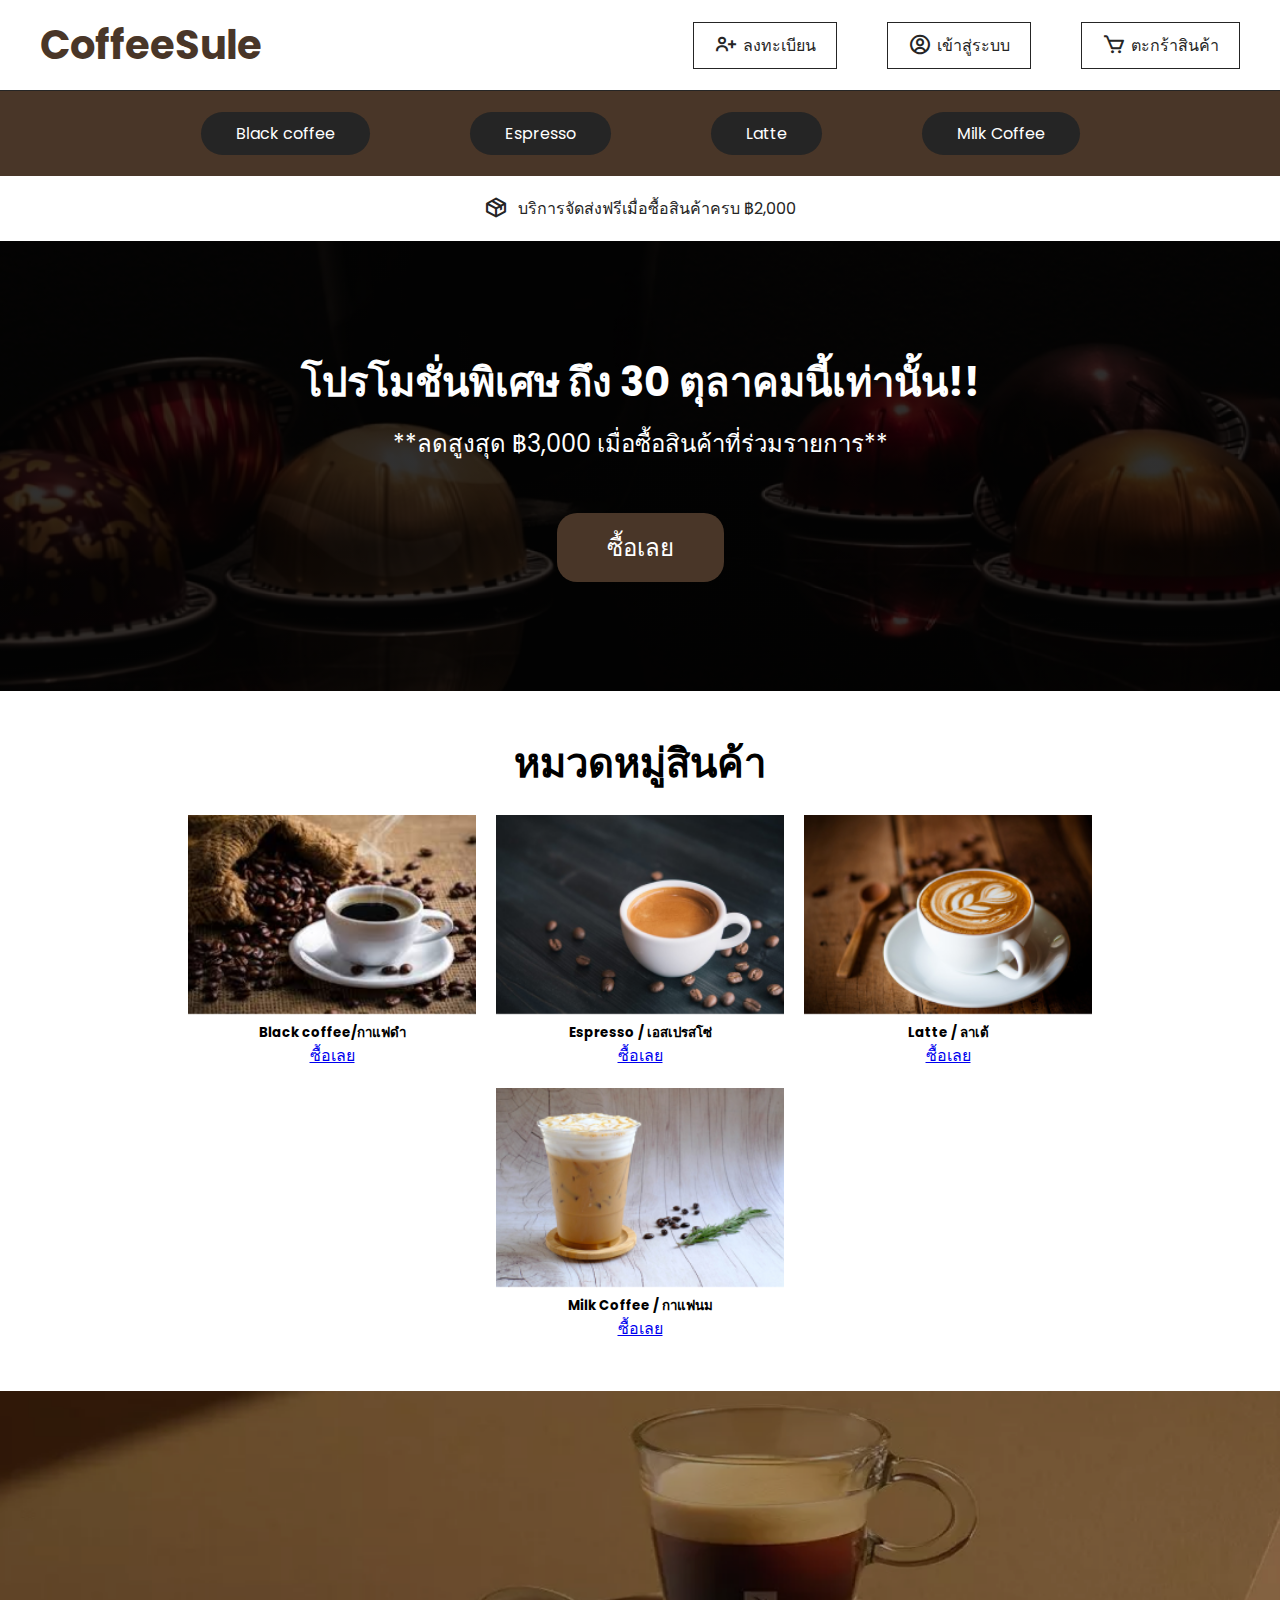
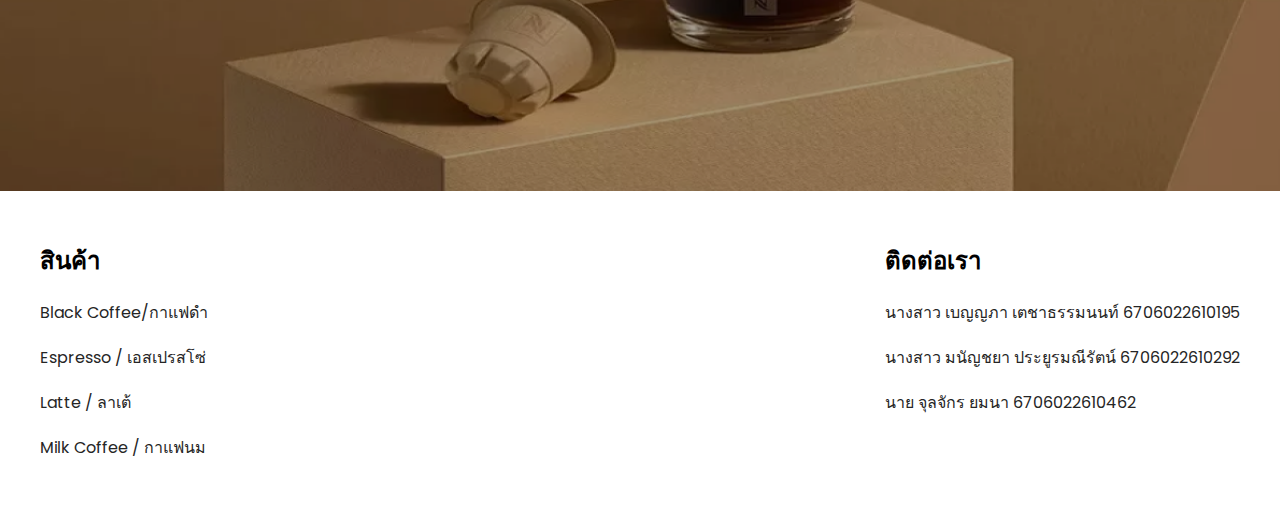
<file: index.html>
<!DOCTYPE html>
<html lang="en">
  <head>
    <meta charset="UTF-8" />
    <meta name="viewport" content="width=device-width, initial-scale=1.0" />
    <title>CoffeeSule</title>
    <!-- global style -->
    <link rel="stylesheet" href="global.css" />
    <!-- boxicon -->
    <link
      href="https://unpkg.com/boxicons@2.1.4/css/boxicons.min.css"
      rel="stylesheet"
    />
    <!-- Bootstrap 5 -->
    <link
      href="https://cdn.jsdelivr.net/npm/bootstrap@5.2.3/dist/css/bootstrap.min.css"
      rel="stylesheet"
      integrity="sha384-rbsA2VBKQhggwzxH7pPCaAqO46MgnOM80zW1RWuH61DGLwZJEdK2Kadq2F9CUG65"
      crossorigin="anonymous"
    />
    <!-- internal css -->
    <style>
      /* Deal Section */
      .deal {
        padding: 20px 0;
        background-color: var(--gray);
        color: var(--black);
      }
      .deal-container {
        display: flex;
        justify-content: center;
        gap: 10px;
      }
      /* Deal Section */
      /* Header Section */
      header {
        padding: 50px 0;
        background: linear-gradient(rgba(0, 0, 0, 0.8), rgba(0, 0, 0, 0.8)),
          url(/assets/hero/nespresso.png);
        background-size: cover;
        background-position: center;
        color: #ffffff;
      }
      .header-container {
        height: 350px;
        display: flex;
        flex-direction: column;
        justify-content: center;
        align-items: center;
      }
      .header-container p {
        font-size: 1.5rem;
        margin: 10px 0 50px 0;
      }
      .header-container a {
        text-decoration: none;
        font-size: 24px;
        color: #ffffff;
        background-color: var(--primary);
        padding: 15px 50px;
        border-radius: 20px;
        transition: all 0.3s ease;
      }
      .header-container a:hover {
        background-color: var(--black);
      }
      /* Header Section */
    </style>
  </head>
  <body>
    <!-- Navbar Section -->
    <nav>
      <div class="container">
        <div class="nav-container">
          <a class="nav-logo" href="/index.html">CoffeeSule</a>
          <div class="nav-menu-toggle" id="nav-menu-toggle">
            <i class="bx bx-menu icon"></i>
          </div>
          <ul class="nav-menu" id="nav-menu">
            <li>
              <a href="register.html"
                ><i class="bx bx-user-plus icon"></i> ลงทะเบียน</a
              >
            </li>
            <li>
              <a href="login.html"
                ><i class="bx bx-user-circle icon"></i> เข้าสู่ระบบ</a
              >
            </li>
            <li>
              <a href="cart.html"
                ><i class="bx bx-cart icon"></i> ตะกร้าสินค้า</a
              >
            </li>
          </ul>
        </div>
      </div>
    </nav>
    <style>
      .nav-menu-toggle {
        display: none;
        cursor: pointer;
      }
      @media (max-width: 768px) {
        .nav-menu {
          display: none;
          flex-direction: column;
          padding: 20px 0;
          width: 100%;
          position: absolute;
          top: 90px; /* Adjust based on your navbar height */
          left: 0;
          background-color: white; /* Adjust based on your design */
          box-shadow: 0 8px 16px rgba(0, 0, 0, 0.2);
        }
        .nav-menu-toggle {
          display: block;
        }
        .nav-menu.active {
          display: flex;
        }
      }
    </style>
    <script>
      document
        .getElementById("nav-menu-toggle")
        .addEventListener("click", function () {
          document.getElementById("nav-menu").classList.toggle("active");
        });
    </script>
    <!-- Navbar Section -->
    <!-- Category Section -->
    <section class="category">
      <div class="container">
        <div class="category-container">
          <ul class="category-menu">
            <li><a href="black_coffee.html">Black coffee</a></li>
            <li><a href="expresso.html">Espresso</a></li>
            <li><a href="latte.html">Latte</a></li>
            <li><a href="milk_coffee.html">Milk Coffee</a></li>
          </ul>
        </div>
      </div>
    </section>
    <!-- Category Section -->
    <!-- Deal Section -->
    <section class="deal">
      <div class="container">
        <div class="deal-container">
          <i class="bx bx-package icon"></i>
          <p>บริการจัดส่งฟรีเมื่อซื้อสินค้าครบ ฿2,000</p>
        </div>
      </div>
    </section>
    <!-- Deal Section -->
    <!-- Header Section -->
    <header>
      <div class="container">
        <div class="header-container">
          <h1>โปรโมชั่นพิเศษ ถึง 30 ตุลาคมนี้เท่านั้น!!</h1>
          <p>**ลดสูงสุด ฿3,000 เมื่อซื้อสินค้าที่ร่วมรายการ**</p>
          <a href="#">ซื้อเลย</a>
        </div>
      </div>
    </header>
    <!-- Header Section -->
    <!-- Coffees Section -->
    <section class="coffees">
      <div class="container">
        <div class="coffees-container">
          <h1>หมวดหมู่สินค้า</h1>
          <div class="coffees-cards">
            <div class="card" style="width: 18rem">
              <img
                src="../assets/category/images 1.png"
                class="card-img-top"
                alt="dark_coffee"
              />
              <div class="card-body">
                <h5 class="card-title">Black coffee/กาแฟดำ</h5>
                <a href="black_coffee.html" class="btn btn-primary">ซื้อเลย</a>
              </div>
            </div>
            <div class="card" style="width: 18rem">
              <img
                src="assets/category/Cover-Espresso-1080x675 1.png"
                class="card-img-top"
                alt="dark_coffee"
              />
              <div class="card-body">
                <h5 class="card-title">Espresso / เอสเปรสโซ่</h5>
                <a href="expresso.html" class="btn btn-primary">ซื้อเลย</a>
              </div>
            </div>
            <div class="card" style="width: 18rem">
              <img
                src="assets/category/937cadcd-2fed-4cca-a111-8bad7fbd54f8 1.png"
                class="card-img-top"
                alt="dark_coffee"
              />
              <div class="card-body">
                <h5 class="card-title">Latte / ลาเต้</h5>
                <a href="latte.html" class="btn btn-primary">ซื้อเลย</a>
              </div>
            </div>
            <div class="card" style="width: 18rem">
              <img
                src="assets/category/95bcea87-d77c-4236-9cb2-39229c61b15c 1.png"
                class="card-img-top"
                alt="dark_coffee"
              />
              <div class="card-body">
                <h5 class="card-title">Milk Coffee / กาแฟนม</h5>
                <a href="milk_coffee.html" class="btn btn-primary">ซื้อเลย</a>
              </div>
            </div>
          </div>
        </div>
      </div>
      <div class="coffees-image"></div>
    </section>
    <!-- Coffees Section -->
    <!-- Footer Section -->
    <footer>
      <div class="container">
        <div class="footer-container">
          <div class="footer-products">
            <h1>สินค้า</h1>
            <ul class="footer-products-list">
              <li><a href="black_coffee.html">Black Coffee/กาแฟดำ</a></li>
              <li><a href="expresso.html">Espresso / เอสเปรสโซ่</a></li>
              <li><a href="latte.html">Latte / ลาเต้</a></li>
              <li><a href="milk_coffee.html">Milk Coffee / กาแฟนม</a></li>
            </ul>
          </div>
          <div class="footer-services">
            
          </div>
          <div class="footer-contact">
            <h1>ติดต่อเรา</h1>
            <ul class="footer-contact-list">
              <li><a href="#">นางสาว เบญญภา เตชาธรรมนนท์ 6706022610195</a></li>
              <li><a href="#">นางสาว มนัญชยา ประยูรมณีรัตน์ 6706022610292</a></li>
              <li><a href="#">นาย จุลจักร ยมนา 6706022610462</a></li>
            </ul>
          </div>
        </div>
      </div>
    </footer>
    <!-- Footer Section -->
    <script
      src="https://cdn.jsdelivr.net/npm/bootstrap@5.2.3/dist/js/bootstrap.bundle.min.js"
      integrity="sha384-kenU1KFdBIe4zVF0s0G1M5b4hcpxyD9F7jL+jjXkk+Q2h455rYXK/7HAuoJl+0I4"
      crossorigin="anonymous"
    ></script>
  </body>
</html>
</file>
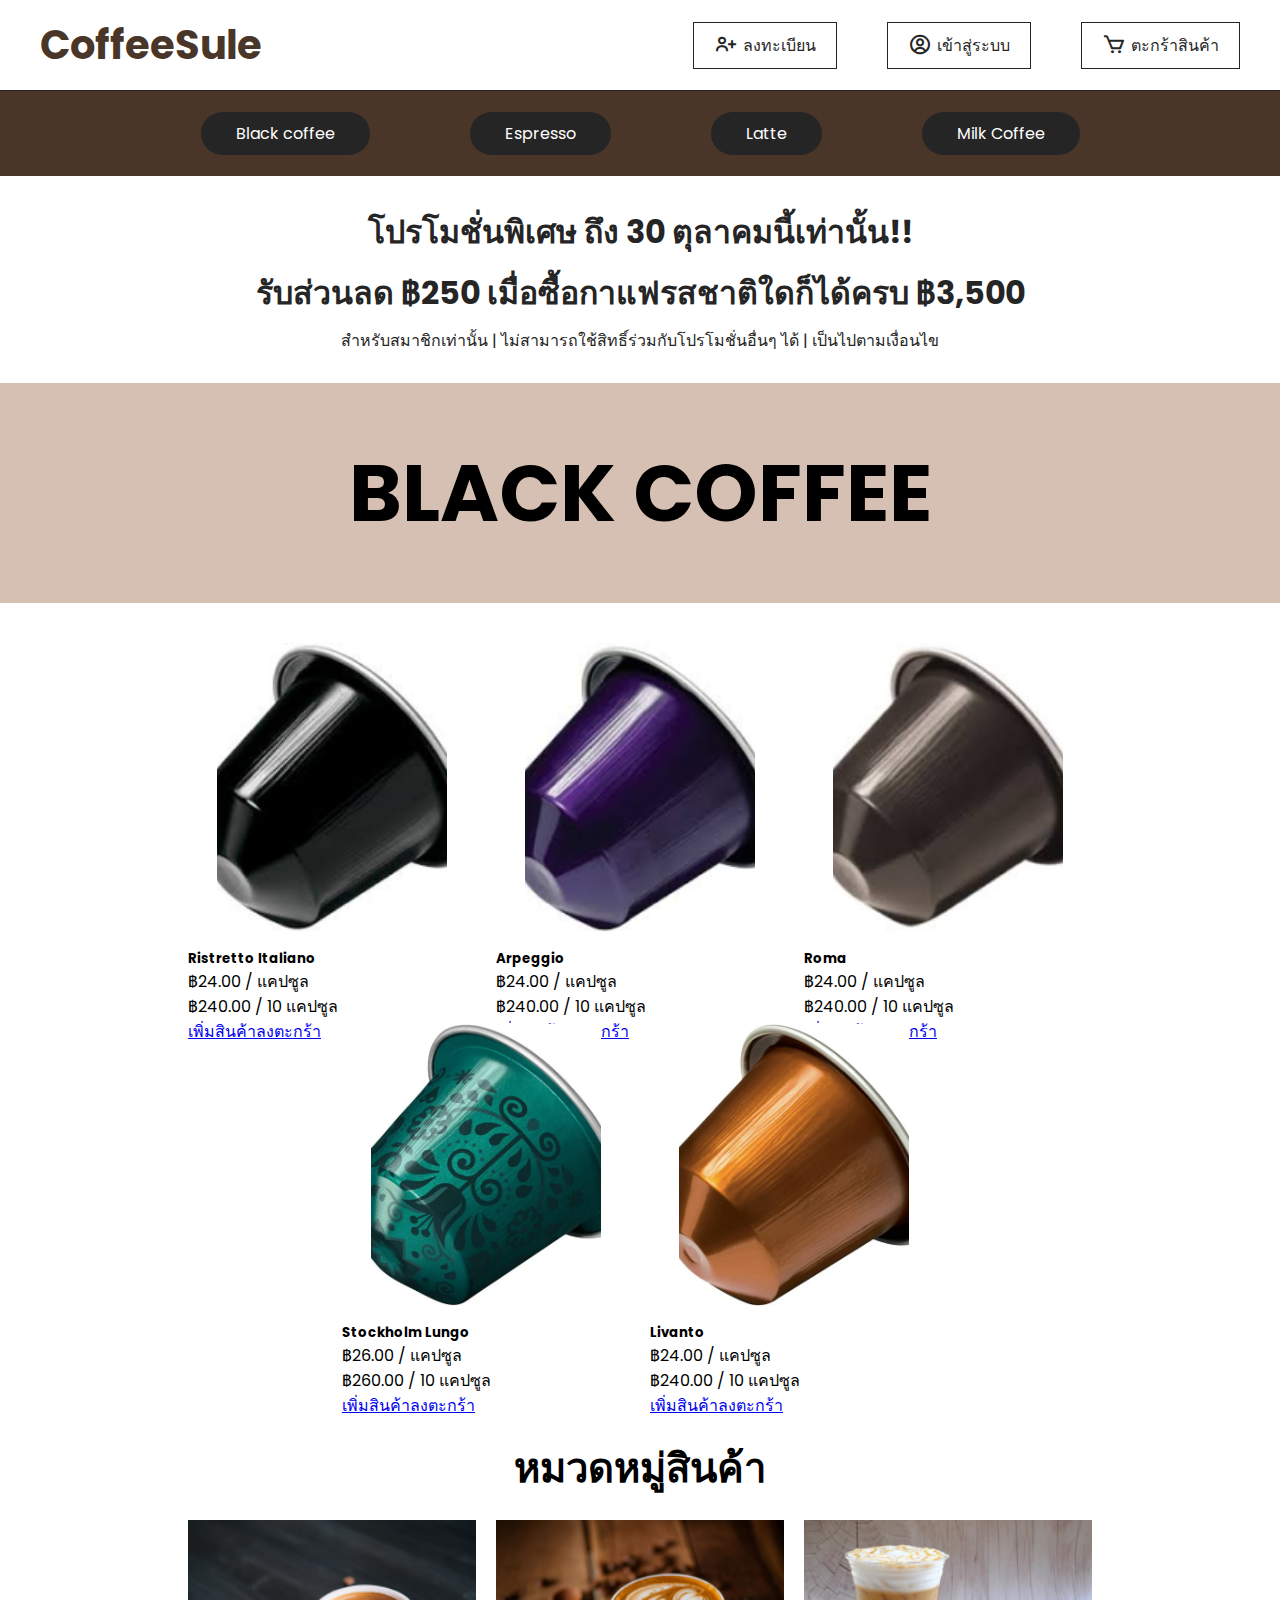
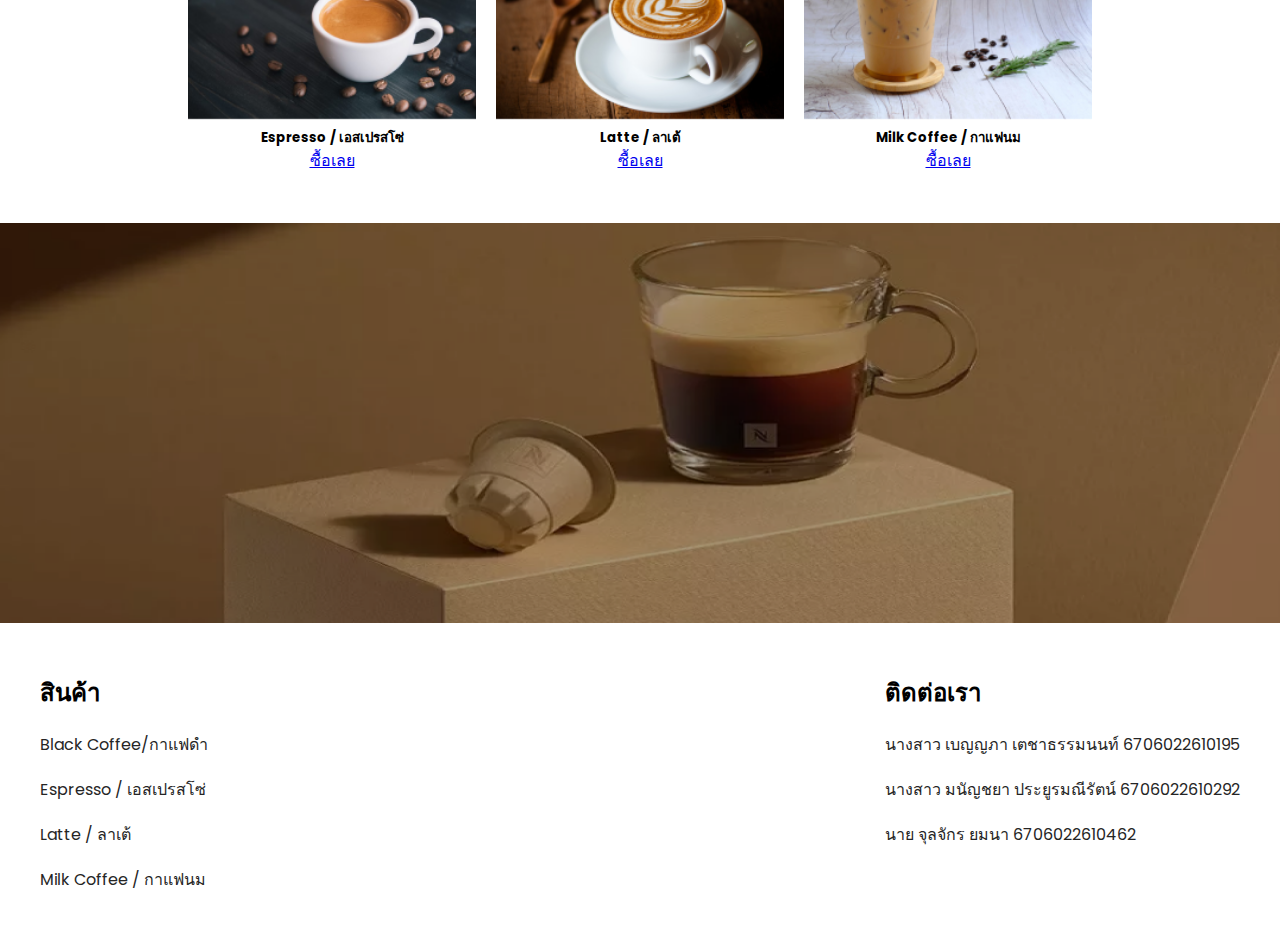
<file: black_coffee.html>
<!DOCTYPE html>
<html lang="en">
  <head>
    <meta charset="UTF-8" />
    <meta name="viewport" content="width=device-width, initial-scale=1.0" />
    <title>BLACK COFFEE</title>
    <!-- boxicon -->
    <link
      href="https://unpkg.com/boxicons@2.1.4/css/boxicons.min.css"
      rel="stylesheet"
    />
    <!-- global style -->
    <link rel="stylesheet" href="global.css" />
    <!-- Bootstrap 5 -->
    <link
      href="https://cdn.jsdelivr.net/npm/bootstrap@5.2.3/dist/css/bootstrap.min.css"
      rel="stylesheet"
      integrity="sha384-rbsA2VBKQhggwzxH7pPCaAqO46MgnOM80zW1RWuH61DGLwZJEdK2Kadq2F9CUG65"
      crossorigin="anonymous"
    />
    <!-- internal style -->
    <style>
      /* Products Section */
      .products {
        padding: 30px 0;
        background-color: var(--gray);
      }
      .products-container {
        display: flex;
        flex-wrap: wrap;
        gap: 20px;
        justify-content: center;
      }
      .card {
        width: 18rem;
      }
      /* Products Section */
    </style>
  </head>
  <body>
    <!-- Navbar Section -->
    <nav>
      <div class="container">
        <div class="nav-container">
          <a class="nav-logo" href="/">CoffeeSule</a>
          <div class="nav-menu-toggle" id="nav-menu-toggle">
            <i class="bx bx-menu icon"></i>
          </div>
          <ul class="nav-menu" id="nav-menu">
            <li>
              <a href="register.html"
                ><i class="bx bx-user-plus icon"></i> ลงทะเบียน</a
              >
            </li>
            <li>
              <a href="login.html"
                ><i class="bx bx-user-circle icon"></i> เข้าสู่ระบบ</a
              >
            </li>
            <li>
              <a href="cart.html"
                ><i class="bx bx-cart icon"></i> ตะกร้าสินค้า</a
              >
            </li>
          </ul>
        </div>
      </div>
    </nav>
    <style>
      .nav-menu-toggle {
        display: none;
        cursor: pointer;
      }
      @media (max-width: 768px) {
        .nav-menu {
          display: none;
          flex-direction: column;
          padding: 20px 0;
          width: 100%;
          position: absolute;
          top: 90px; /* Adjust based on your navbar height */
          left: 0;
          background-color: white; /* Adjust based on your design */
          box-shadow: 0 8px 16px rgba(0, 0, 0, 0.2);
        }
        .nav-menu-toggle {
          display: block;
        }
        .nav-menu.active {
          display: flex;
        }
      }
    </style>
    <script>
      document
        .getElementById("nav-menu-toggle")
        .addEventListener("click", function () {
          document.getElementById("nav-menu").classList.toggle("active");
        });
    </script>
    <!-- Navbar Section -->
    <!-- Category Section -->
    <section class="category">
      <div class="container">
        <div class="category-container">
          <ul class="category-menu">
            <li><a href="black_coffee.html">Black coffee</a></li>
            <li><a href="expresso.html">Espresso</a></li>
            <li><a href="latte.html">Latte</a></li>
            <li><a href="milk_coffee.html">Milk Coffee</a></li>
          </ul>
        </div>
      </div>
    </section>
    <!-- Category Section -->
    <!-- Special Section -->
    <section class="special">
      <div class="container">
        <div class="special-container">
          <h1>โปรโมชั่นพิเศษ ถึง 30 ตุลาคมนี้เท่านั้น!!</h1>
          <h1>รับส่วนลด ฿250 เมื่อซื้อกาแฟรสชาติใดก็ได้ครบ ฿3,500</h1>
          <p>
            สำหรับสมาชิกเท่านั้น | ไม่สามารถใช้สิทธิ์ร่วมกับโปรโมชั่นอื่นๆ ได้ |
            เป็นไปตามเงื่อนไข
          </p>
        </div>
      </div>
    </section>
    <!-- Special Section -->
    <!-- Banner Section -->
    <section class="banner">
      <div class="container">
        <div class="banner-container">
          <h1>BLACK COFFEE</h1>
        </div>
      </div>
    </section>
    <!-- Banner Section -->
    <!-- Products Section -->
    <section class="products">
      <div class="container">
        <div class="products-container">
          <div class="card">
            <img
              src="./assets/products/black_coffee/download 1.png"
              class="card-img-top"
              alt="..."
              style="width: 80%; height: 80%; margin: 10px 10%"
            />
            <div class="card-body">
              <h5 class="card-title">Ristretto Italiano</h5>
              <p class="card-text">฿24.00 / แคปซูล<br />฿240.00 / 10 แคปซูล</p>
              <a href="product.html" class="btn btn-primary">เพิ่มสินค้าลงตะกร้า</a>
            </div>
          </div>
          <div class="card" style="width: 18rem">
            <img
              src="./assets/products/black_coffee/images (1) 1.png"
              class="card-img-top"
              alt="..."
              style="width: 80%; height: 80%; margin: 10px 10%"
            />
            <div class="card-body">
              <h5 class="card-title">Arpeggio</h5>
              <p class="card-text">
                ฿24.00 / แคปซูล <br />
                ฿240.00 / 10 แคปซูล
              </p>
              <a href="#" class="btn btn-primary">เพิ่มสินค้าลงตะกร้า</a>
            </div>
          </div>
          <div class="card" style="width: 18rem">
            <img
              src="./assets/products/black_coffee/images (2) 1 (2).png"
              class="card-img-top"
              alt="..."
              style="width: 80%; height: 80%; margin: 10px 10%"
            />
            <div class="card-body">
              <h5 class="card-title">Roma</h5>
              <p class="card-text">
                ฿24.00 / แคปซูล <br />
                ฿240.00 / 10 แคปซูล
              </p>
              <a href="#" class="btn btn-primary">เพิ่มสินค้าลงตะกร้า</a>
            </div>
          </div>
          <div class="card" style="width: 18rem">
            <img
              src="./assets/products/black_coffee/shopping (1).png"
              class="card-img-top"
              alt="..."
              style="width: 80%; height: 80%; margin: 10px 10%"
            />
            <div class="card-body">
              <h5 class="card-title">Stockholm Lungo</h5>
              <p class="card-text">
                ฿26.00 / แคปซูล <br />
                ฿260.00 / 10 แคปซูล
              </p>
              <a href="#" class="btn btn-primary">เพิ่มสินค้าลงตะกร้า</a>
            </div>
          </div>
          <div class="card" style="width: 18rem">
            <img
              src="./assets/products/black_coffee/shopping (2).png"
              class="card-img-top"
              alt="..."
              style="width: 80%; height: 80%; margin: 10px 10%"
            />
            <div class="card-body">
              <h5 class="card-title">Livanto</h5>
              <p class="card-text">
                ฿24.00 / แคปซูล <br />
                ฿240.00 / 10 แคปซูล
              </p>
              <a href="#" class="btn btn-primary">เพิ่มสินค้าลงตะกร้า</a>
            </div>
          </div>
        </div>
      </div>
    </section>
    <!-- Products Section -->
    <!-- Coffees Section -->
    <section class="coffees">
      <div class="container">
        <div class="coffees-container">
          <h1>หมวดหมู่สินค้า</h1>
          <div class="coffees-cards">
            <div class="card" style="width: 18rem">
              <img
                src="/assets/category/Cover-Espresso-1080x675 1.png"
                class="card-img-top"
                alt="dark_coffee"
              />
              <div class="card-body">
                <h5 class="card-title">Espresso / เอสเปรสโซ่</h5>
                <a href="expresso.html" class="btn btn-primary">ซื้อเลย</a>
              </div>
            </div>
            <div class="card" style="width: 18rem">
              <img
                src="/assets/category/937cadcd-2fed-4cca-a111-8bad7fbd54f8 1.png"
                class="card-img-top"
                alt="dark_coffee"
              />
              <div class="card-body">
                <h5 class="card-title">Latte / ลาเต้</h5>
                <a href="latte.html" class="btn btn-primary">ซื้อเลย</a>
              </div>
            </div>
            <div class="card" style="width: 18rem">
              <img
                src="/assets/category/95bcea87-d77c-4236-9cb2-39229c61b15c 1.png"
                class="card-img-top"
                alt="dark_coffee"
              />
              <div class="card-body">
                <h5 class="card-title">Milk Coffee / กาแฟนม</h5>
                <a href="milk_coffee.html" class="btn btn-primary">ซื้อเลย</a>
              </div>
            </div>
          </div>
        </div>
      </div>
      <div class="coffees-image"></div>
    </section>
    <!-- Coffees Section -->
    <!-- Footer Section -->
    <footer>
      <div class="container">
        <div class="footer-container">
          <div class="footer-products">
            <h1>สินค้า</h1>
            <ul class="footer-products-list">
              <li><a href="black_coffee.html">Black Coffee/กาแฟดำ</a></li>
              <li><a href="expresso.html">Espresso / เอสเปรสโซ่</a></li>
              <li><a href="latte.html">Latte / ลาเต้</a></li>
              <li><a href="milk_coffee.html">Milk Coffee / กาแฟนม</a></li>
            </ul>
          </div>
          <div class="footer-services"></div>
          <div class="footer-contact">
            <h1>ติดต่อเรา</h1>
            <ul class="footer-contact-list">
              <li><a href="#">นางสาว เบญญภา เตชาธรรมนนท์ 6706022610195</a></li>
              <li>
                <a href="#">นางสาว มนัญชยา ประยูรมณีรัตน์ 6706022610292</a>
              </li>
              <li><a href="#">นาย จุลจักร ยมนา 6706022610462</a></li>
            </ul>
          </div>
        </div>
      </div>
    </footer>
    <!-- Footer Section -->
    <script
      src="https://cdn.jsdelivr.net/npm/bootstrap@5.2.3/dist/js/bootstrap.bundle.min.js"
      integrity="sha384-kenU1KFdBIe4zVF0s0G1M5b4hcpxyD9F7jL+jjXkk+Q2h455rYXK/7HAuoJl+0I4"
      crossorigin="anonymous"
    ></script>
  </body>
</html>
</file>
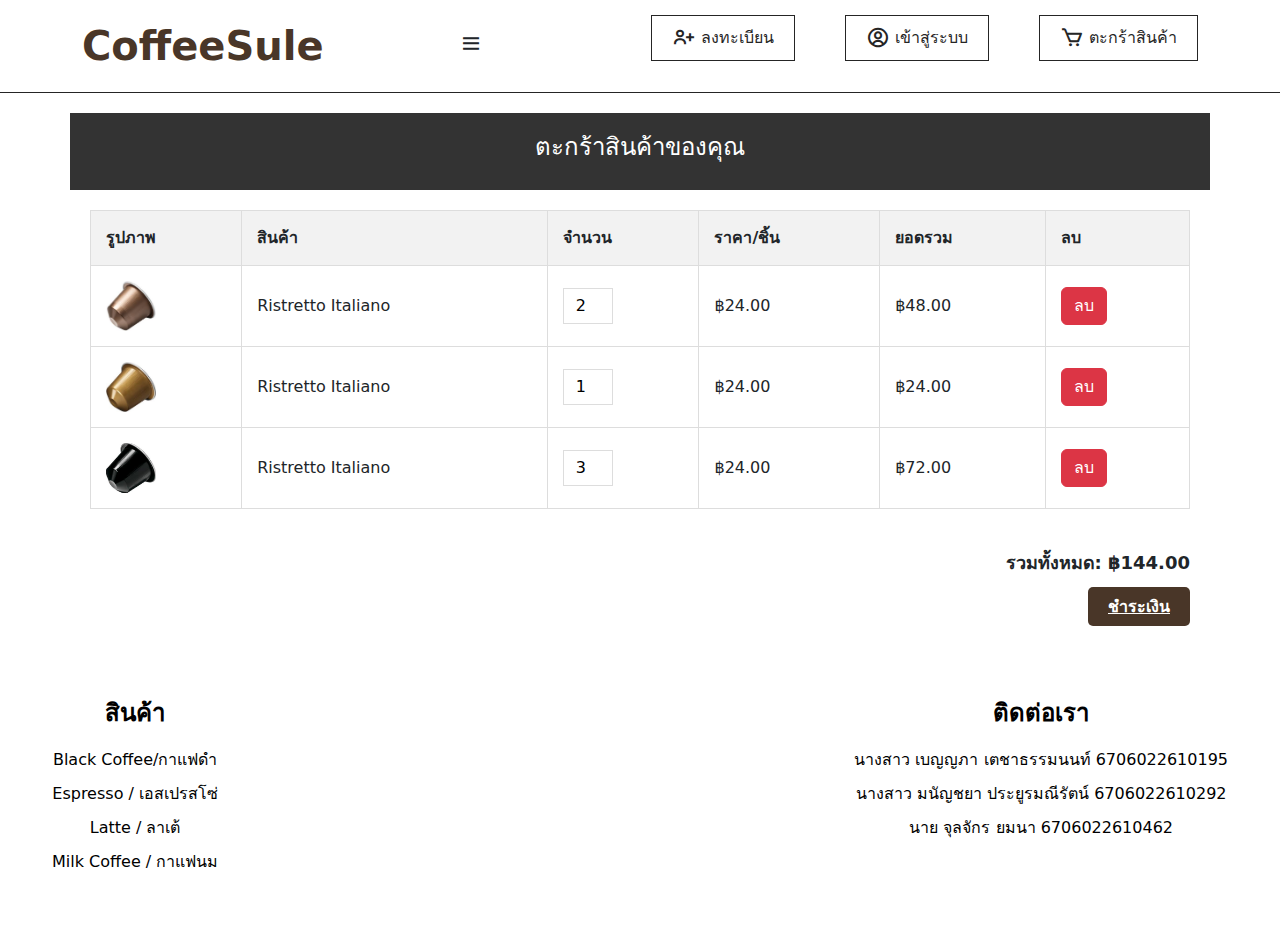
<file: cart.html>
<!DOCTYPE html>
<html lang="en">
  <head>
    <meta charset="UTF-8" />
    <meta name="viewport" content="width=device-width, initial-scale=1.0" />
    <title>Shopping Cart | CoffeeSule</title>
    <!-- global style -->
    <link rel="stylesheet" href="global.css" />
    <!-- boxicon -->
    <link href="https://unpkg.com/boxicons@2.1.4/css/boxicons.min.css" rel="stylesheet" />
    <!-- Bootstrap 5 -->
    <link href="https://cdn.jsdelivr.net/npm/bootstrap@5.2.3/dist/css/bootstrap.min.css" rel="stylesheet" />
    <!-- internal css -->
    <style>
      /* Body and Layout */
      html, body {
        height: 100%; /* Make the body take full height of the screen */
        margin: 0;
        padding: 0;
        display: flex;
        flex-direction: column;
      }

      /* Cart Section */
      .cart-container {
        padding: 20px 0;
        flex-grow: 1; /* Makes the cart section grow to fill available space */
      }
      .cart-header {
        background-color: #333;
        padding: 20px;
        text-align: center;
        font-size: 24px;
        font-weight: bold;
        color: #ffffff;
      }
      .cart-items {
        padding: 20px;
      }
      .cart-items table {
        width: 100%;
        border-collapse: collapse;
      }
      .cart-items th, .cart-items td {
        padding: 15px;
        text-align: left;
        border: 1px solid #ddd;
      }
      .cart-items th {
        background-color: #f2f2f2;
      }
      .cart-items td img {
        width: 50px;
        height: 50px;
        object-fit: cover;
      }
      .cart-items .quantity input {
        width: 50px;
        padding: 5px;
        text-align: center;
        border: 1px solid #ddd;
      }
      .cart-total {
        padding: 20px;
        text-align: right;
        font-size: 18px;
        font-weight: bold;
      }
      .cart-total .checkout-btn {
        background-color: var(--primary);
        color: white;
        border: none;
        padding: 10px 20px;
        border-radius: 5px;
        font-size: 16px;
      }

      /* Footer Section */
      footer {
        padding: 40px 0;
        background-color: #ffffff;
        color: rgb(0, 0, 0);
        text-align: center;
        margin-top: auto; /* Pushes the footer to the bottom of the page */
      }
      footer .footer-container {
        max-width: 1200px;
        margin: auto;
      }
      footer ul {
        list-style: none;
        padding: 0;
      }
      footer ul li {
        margin: 10px 0;
      }
      footer ul li a {
        color: rgb(0, 0, 0);
        text-decoration: none;
        transition: color 0.3s ease;
      }
      footer ul li a:hover {
        color: var(--primary);
      }

      /* Responsive Design */
      @media (max-width: 768px) {
        /* For mobile devices */
        .cart-header h2 {
          font-size: 20px;
        }

        .cart-items table {
          font-size: 14px;
        }

        .cart-items td img {
          width: 40px;
          height: 40px;
        }

        .cart-items .quantity input {
          width: 40px;
        }

        .cart-total {
          text-align: center;
        }

        .cart-total .checkout-btn {
          width: 100%;
          padding: 12px 0;
        }

        footer {
          padding: 20px 0;
        }

        footer ul li {
          font-size: 14px;
        }
      }

      @media (max-width: 480px) {
        /* For very small screens (like mobile phones) */
        .cart-header h2 {
          font-size: 18px;
        }

        .cart-items td img {
          width: 35px;
          height: 35px;
        }

        .cart-items .quantity input {
          width: 35px;
        }

        .cart-items td, .cart-items th {
          padding: 10px;
        }

        .cart-total {
          font-size: 16px;
        }

        footer ul li {
          font-size: 12px;
        }
      }

      /* Desktop and tablet devices */
      @media (min-width: 769px) {
        .cart-header h2 {
          font-size: 24px;
        }

        .cart-items table {
          font-size: 16px;
        }

        .cart-items td img {
          width: 50px;
          height: 50px;
        }

        .cart-items .quantity input {
          width: 50px;
        }

        .cart-total {
          text-align: right;
        }

        .cart-total .checkout-btn {
          padding: 10px 20px;
        }

        footer {
          padding: 40px 0;
        }

        footer ul li {
          font-size: 16px;
        }
      }
    </style>
  </head>
  <body>
    <!-- Header Section -->
    <header>
      <nav>
        <div class="container">
          <div class="nav-container">
            <a class="nav-logo" href="/index.html">CoffeeSule</a>
            <div class="nav-menu-toggle" id="nav-menu-toggle">
              <i class="bx bx-menu icon"></i>
            </div>
            <ul class="nav-menu" id="nav-menu">
              <li><a href="register.html"><i class="bx bx-user-plus icon"></i> ลงทะเบียน</a></li>
              <li><a href="login.html"><i class="bx bx-user-circle icon"></i> เข้าสู่ระบบ</a></li>
              <li><a href="cart.html"><i class="bx bx-cart icon"></i> ตะกร้าสินค้า</a></li>
            </ul>
          </div>
        </div>
      </nav>
    </header>
    
    <!-- Cart Section -->
    <div class="container cart-container">
      <div class="cart-header">
        <h2>ตะกร้าสินค้าของคุณ</h2>
      </div>

      <div class="cart-items">
        <table>
          <thead>
            <tr>
              <th>รูปภาพ</th>
              <th>สินค้า</th>
              <th>จำนวน</th>
              <th>ราคา/ชิ้น</th>
              <th>ยอดรวม</th>
              <th>ลบ</th>
            </tr>
          </thead>
          <tbody>
            <tr>
              <td><img src="/assets/products/black_coffee/download.jpg" alt="Espresso" /></td>
              <td>Ristretto Italiano</td>
              <td class="quantity">
                <input type="number" value="2" min="1" />
              </td>
              <td>฿24.00</td>
              <td class="total">฿48.00</td>
              <td><button class="btn btn-danger">ลบ</button></td>
            </tr>
            <tr>
              <td><img src="/assets/products/latte/images.jpg" alt="Latte" /></td>
              <td>Ristretto Italiano</td>
              <td class="quantity">
                <input type="number" value="1" min="1" />
              </td>
              <td>฿24.00</td>
              <td class="total">฿24.00</td>
              <td><button class="btn btn-danger">ลบ</button></td>
            </tr>
            <tr>
              <td><img src="/assets/products/black_coffee/download 1.png" alt="Espresso" /></td>
              <td>Ristretto Italiano</td>
              <td class="quantity">
                <input type="number" value="3" min="1" />
              </td>
              <td>฿24.00</td>
              <td class="total">฿72.00</td>
              <td><button class="btn btn-danger">ลบ</button></td>
            </tr>
          </tbody>
        </table>
      </div>

      <div class="cart-total">
        <p>รวมทั้งหมด: <strong>฿144.00</strong></p>
        <a href="#" class="checkout-btn">ชำระเงิน</a>
      </div>
    </div>

    <!-- Footer Section -->
    <footer>
      <div class="container footer-container">
        <div class="footer-products">
          <h1>สินค้า</h1>
          <ul>
            <li><a href="black_coffee.html">Black Coffee/กาแฟดำ</a></li>
            <li><a href="expresso.html">Espresso / เอสเปรสโซ่</a></li>
            <li><a href="latte.html">Latte / ลาเต้</a></li>
            <li><a href="milk_coffee.html">Milk Coffee / กาแฟนม</a></li>
          </ul>
        </div>
        <div class="footer-contact">
          <h1>ติดต่อเรา</h1>
          <ul>
            <li><a href="#">นางสาว เบญญภา เตชาธรรมนนท์ 6706022610195</a></li>
            <li><a href="#">นางสาว มนัญชยา ประยูรมณีรัตน์ 6706022610292</a></li>
            <li><a href="#">นาย จุลจักร ยมนา 6706022610462</a></li>
          </ul>
        </div>
      </div>
    </footer>

    <!-- Bootstrap JS and other scripts -->
    <script src="https://cdn.jsdelivr.net/npm/bootstrap@5.2.3/dist/js/bootstrap.bundle.min.js"></script>
  </body>
</html>
</file>
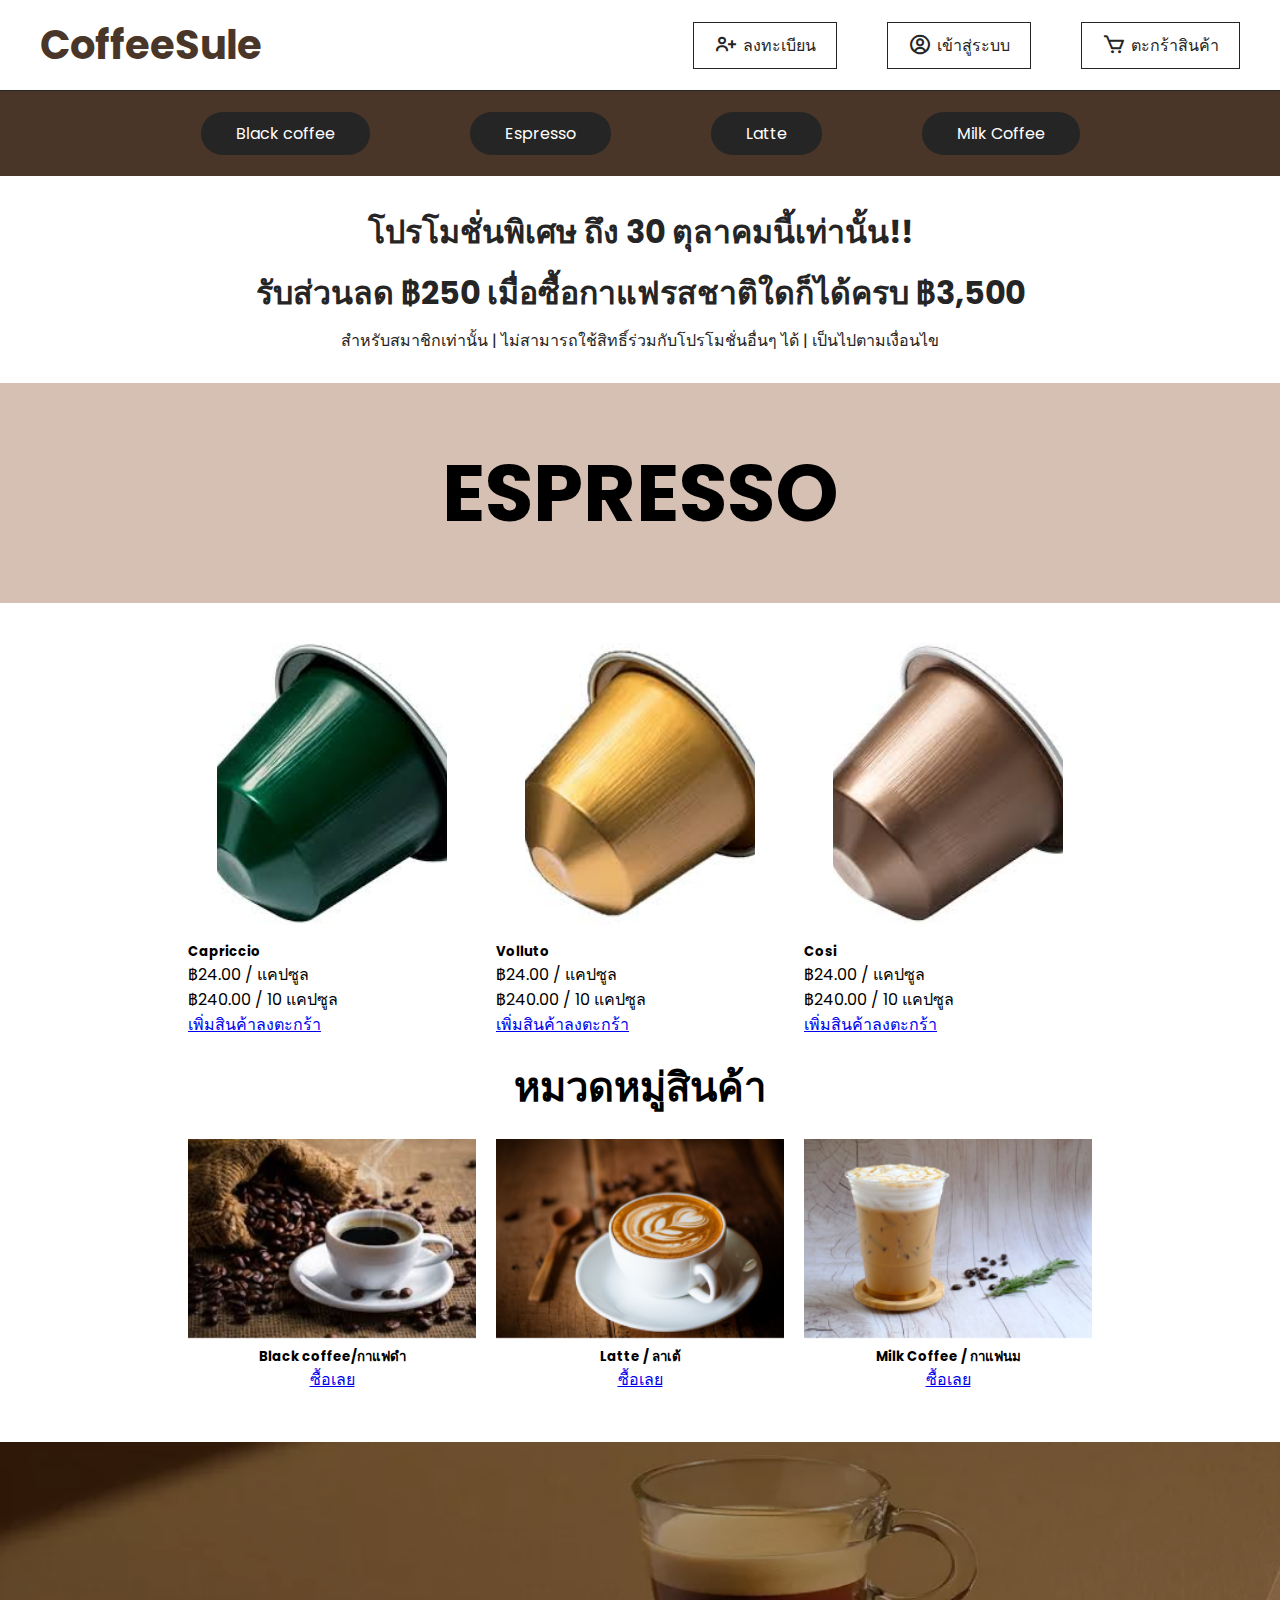
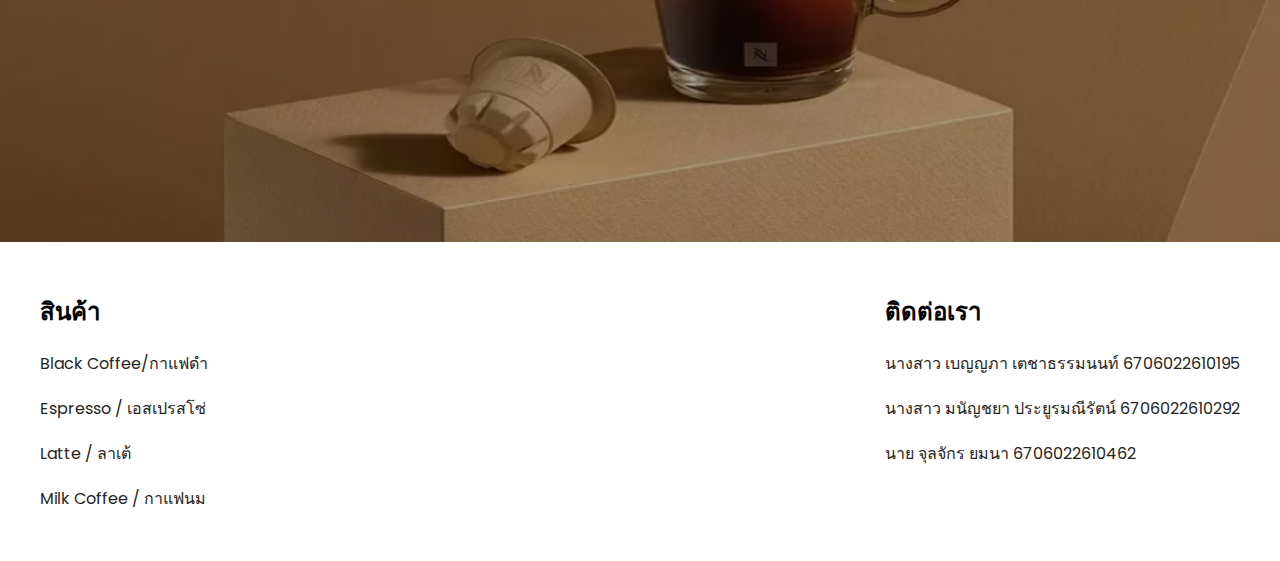
<file: expresso.html>
<!DOCTYPE html>
<html lang="en">
  <head>
    <meta charset="UTF-8" />
    <meta name="viewport" content="width=device-width, initial-scale=1.0" />
    <title>ESPRESSO</title>
    <!-- boxicon -->
    <link
      href="https://unpkg.com/boxicons@2.1.4/css/boxicons.min.css"
      rel="stylesheet"
    />
    <!-- global style -->
    <link rel="stylesheet" href="global.css" />
    <!-- Bootstrap 5 -->
    <link
      href="https://cdn.jsdelivr.net/npm/bootstrap@5.2.3/dist/css/bootstrap.min.css"
      rel="stylesheet"
      integrity="sha384-rbsA2VBKQhggwzxH7pPCaAqO46MgnOM80zW1RWuH61DGLwZJEdK2Kadq2F9CUG65"
      crossorigin="anonymous"
    />
    <!-- internal style -->
    <style>
      /* Products Section */
      .products {
        padding: 30px 0;
        background-color: var(--gray);
      }
      .products-container {
        display: flex;
        flex-wrap: wrap;
        gap: 20px;
        justify-content: center;
      }
      .card {
        width: 18rem;
      }
      /* Products Section */
    </style>
  </head>
  <body>
    <!-- Navbar Section -->
    <nav>
      <div class="container">
        <div class="nav-container">
          <a class="nav-logo" href="/">CoffeeSule</a>
          <div class="nav-menu-toggle" id="nav-menu-toggle">
            <i class="bx bx-menu icon"></i>
          </div>
          <ul class="nav-menu" id="nav-menu">
            <li>
              <a href="register.html"
                ><i class="bx bx-user-plus icon"></i> ลงทะเบียน</a
              >
            </li>
            <li>
              <a href="login.html"
                ><i class="bx bx-user-circle icon"></i> เข้าสู่ระบบ</a
              >
            </li>
            <li>
              <a href="cart.html"
                ><i class="bx bx-cart icon"></i> ตะกร้าสินค้า</a
              >
            </li>
          </ul>
        </div>
      </div>
    </nav>
    <style>
      .nav-menu-toggle {
        display: none;
        cursor: pointer;
      }
      @media (max-width: 768px) {
        .nav-menu {
          display: none;
          flex-direction: column;
          padding: 20px 0;
          width: 100%;
          position: absolute;
          top: 90px; /* Adjust based on your navbar height */
          left: 0;
          background-color: white; /* Adjust based on your design */
          box-shadow: 0 8px 16px rgba(0, 0, 0, 0.2);
        }
        .nav-menu-toggle {
          display: block;
        }
        .nav-menu.active {
          display: flex;
        }
      }
    </style>
    <script>
      document
        .getElementById("nav-menu-toggle")
        .addEventListener("click", function () {
          document.getElementById("nav-menu").classList.toggle("active");
        });
    </script>
    <!-- Navbar Section -->
    <!-- Category Section -->
    <section class="category">
      <div class="container">
        <div class="category-container">
          <ul class="category-menu">
            <li><a href="black_coffee.html">Black coffee</a></li>
            <li><a href="expresso.html">Espresso</a></li>
            <li><a href="latte.html">Latte</a></li>
            <li><a href="milk_coffee.html">Milk Coffee</a></li>
          </ul>
        </div>
      </div>
    </section>
    <!-- Category Section -->
    <!-- Special Section -->
    <section class="special">
      <div class="container">
        <div class="special-container">
          <h1>โปรโมชั่นพิเศษ ถึง 30 ตุลาคมนี้เท่านั้น!!</h1>
          <h1>รับส่วนลด ฿250 เมื่อซื้อกาแฟรสชาติใดก็ได้ครบ ฿3,500</h1>
          <p>
            สำหรับสมาชิกเท่านั้น | ไม่สามารถใช้สิทธิ์ร่วมกับโปรโมชั่นอื่นๆ ได้ |
            เป็นไปตามเงื่อนไข
          </p>
        </div>
      </div>
    </section>
    <!-- Special Section -->
    <!-- Banner Section -->
    <section class="banner">
      <div class="container">
        <div class="banner-container">
          <h1>ESPRESSO</h1>
        </div>
      </div>
    </section>
    <!-- Banner Section -->
    <!-- Products Section -->
    <section class="products">
      <div class="container">
        <div class="products-container">
          <div class="card" style="width: 18rem">
            <img
              src="./assets/products/black_coffee/Capriccio.jpg"
              class="card-img-top"
              alt="..."
              style="width: 80%; height: 80%; margin: 10px 10%"
            />
            <div class="card-body">
              <h5 class="card-title">Capriccio</h5>
              <p class="card-text">
                ฿24.00 / แคปซูล <br />
                ฿240.00 / 10 แคปซูล
              </p>
              <a href="product copy.html" class="btn btn-primary">เพิ่มสินค้าลงตะกร้า</a>
            </div>
          </div>
          <div class="card" style="width: 18rem">
            <img
              src="./assets/products/black_coffee/Volluto.jpg"
              class="card-img-top"
              alt="..."
              style="width: 80%; height: 80%; margin: 10px 10%"
            />
            <div class="card-body">
              <h5 class="card-title">Volluto</h5>
              <p class="card-text">
                ฿24.00 / แคปซูล <br />
                ฿240.00 / 10 แคปซูล
              </p>
              <a href="#" class="btn btn-primary">เพิ่มสินค้าลงตะกร้า</a>
            </div>
          </div>
          
          <div class="card" style="width: 18rem">
            <img
              src="./assets/products/black_coffee/download.jpg"
              class="card-img-top"
              alt="..."
              style="width: 80%; height: 80%; margin: 10px 10%"
            />
            <div class="card-body">
              <h5 class="card-title">Cosi</h5>
              <p class="card-text">
                ฿24.00 / แคปซูล <br />
                ฿240.00 / 10 แคปซูล
              </p>
              <a href="#" class="btn btn-primary">เพิ่มสินค้าลงตะกร้า</a>
            </div>
          </div>
        </div>
      </div>
    </section>
    <!-- Products Section -->
    <section class="coffees">
      <div class="container">
        <div class="coffees-container">
          <h1>หมวดหมู่สินค้า</h1>
          <div class="coffees-cards">
            <div class="card" style="width: 18rem">
              <img
                src="/assets/category/images 1.png"
                class="card-img-top"
                alt="dark_coffee"
              />
              <div class="card-body">
                <h5 class="card-title">Black coffee/กาแฟดำ</h5>
                <a href="black_coffee.html" class="btn btn-primary">ซื้อเลย</a>
              </div>
            </div>
            <div class="card" style="width: 18rem">
              <img
                src="/assets/category/937cadcd-2fed-4cca-a111-8bad7fbd54f8 1.png"
                class="card-img-top"
                alt="dark_coffee"
              />
              <div class="card-body">
                <h5 class="card-title">Latte / ลาเต้</h5>
                <a href="latte.html" class="btn btn-primary">ซื้อเลย</a>
              </div>
            </div>
            <div class="card" style="width: 18rem">
              <img
                src="/assets/category/95bcea87-d77c-4236-9cb2-39229c61b15c 1.png"
                class="card-img-top"
                alt="dark_coffee"
              />
              <div class="card-body">
                <h5 class="card-title">Milk Coffee / กาแฟนม</h5>
                <a href="milk_coffee.html" class="btn btn-primary">ซื้อเลย</a>
              </div>
            </div>
          </div>
        </div>
      </div>
      <div class="coffees-image"></div>
    </section>
    <!-- Coffees Section -->
    <!-- Footer Section -->
    <footer>
      <div class="container">
        <div class="footer-container">
          <div class="footer-products">
            <h1>สินค้า</h1>
            <ul class="footer-products-list">
              <li><a href="black_coffee.html">Black Coffee/กาแฟดำ</a></li>
              <li><a href="expresso.html">Espresso / เอสเปรสโซ่</a></li>
              <li><a href="latte.html">Latte / ลาเต้</a></li>
              <li><a href="milk_coffee.html">Milk Coffee / กาแฟนม</a></li>
            </ul>
          </div>
          <div class="footer-services">
            
          </div>
          <div class="footer-contact">
            <h1>ติดต่อเรา</h1>
            <ul class="footer-contact-list">
              <li><a href="#">นางสาว เบญญภา เตชาธรรมนนท์ 6706022610195</a></li>
              <li><a href="#">นางสาว มนัญชยา ประยูรมณีรัตน์ 6706022610292</a></li>
              <li><a href="#">นาย จุลจักร ยมนา 6706022610462</a></li>
            </ul>
          </div>
        </div>
      </div>
    </footer>
    <!-- Footer Section -->
    <script
      src="https://cdn.jsdelivr.net/npm/bootstrap@5.2.3/dist/js/bootstrap.bundle.min.js"
      integrity="sha384-kenU1KFdBIe4zVF0s0G1M5b4hcpxyD9F7jL+jjXkk+Q2h455rYXK/7HAuoJl+0I4"
      crossorigin="anonymous"
    ></script>
  </body>
</html>
</file>
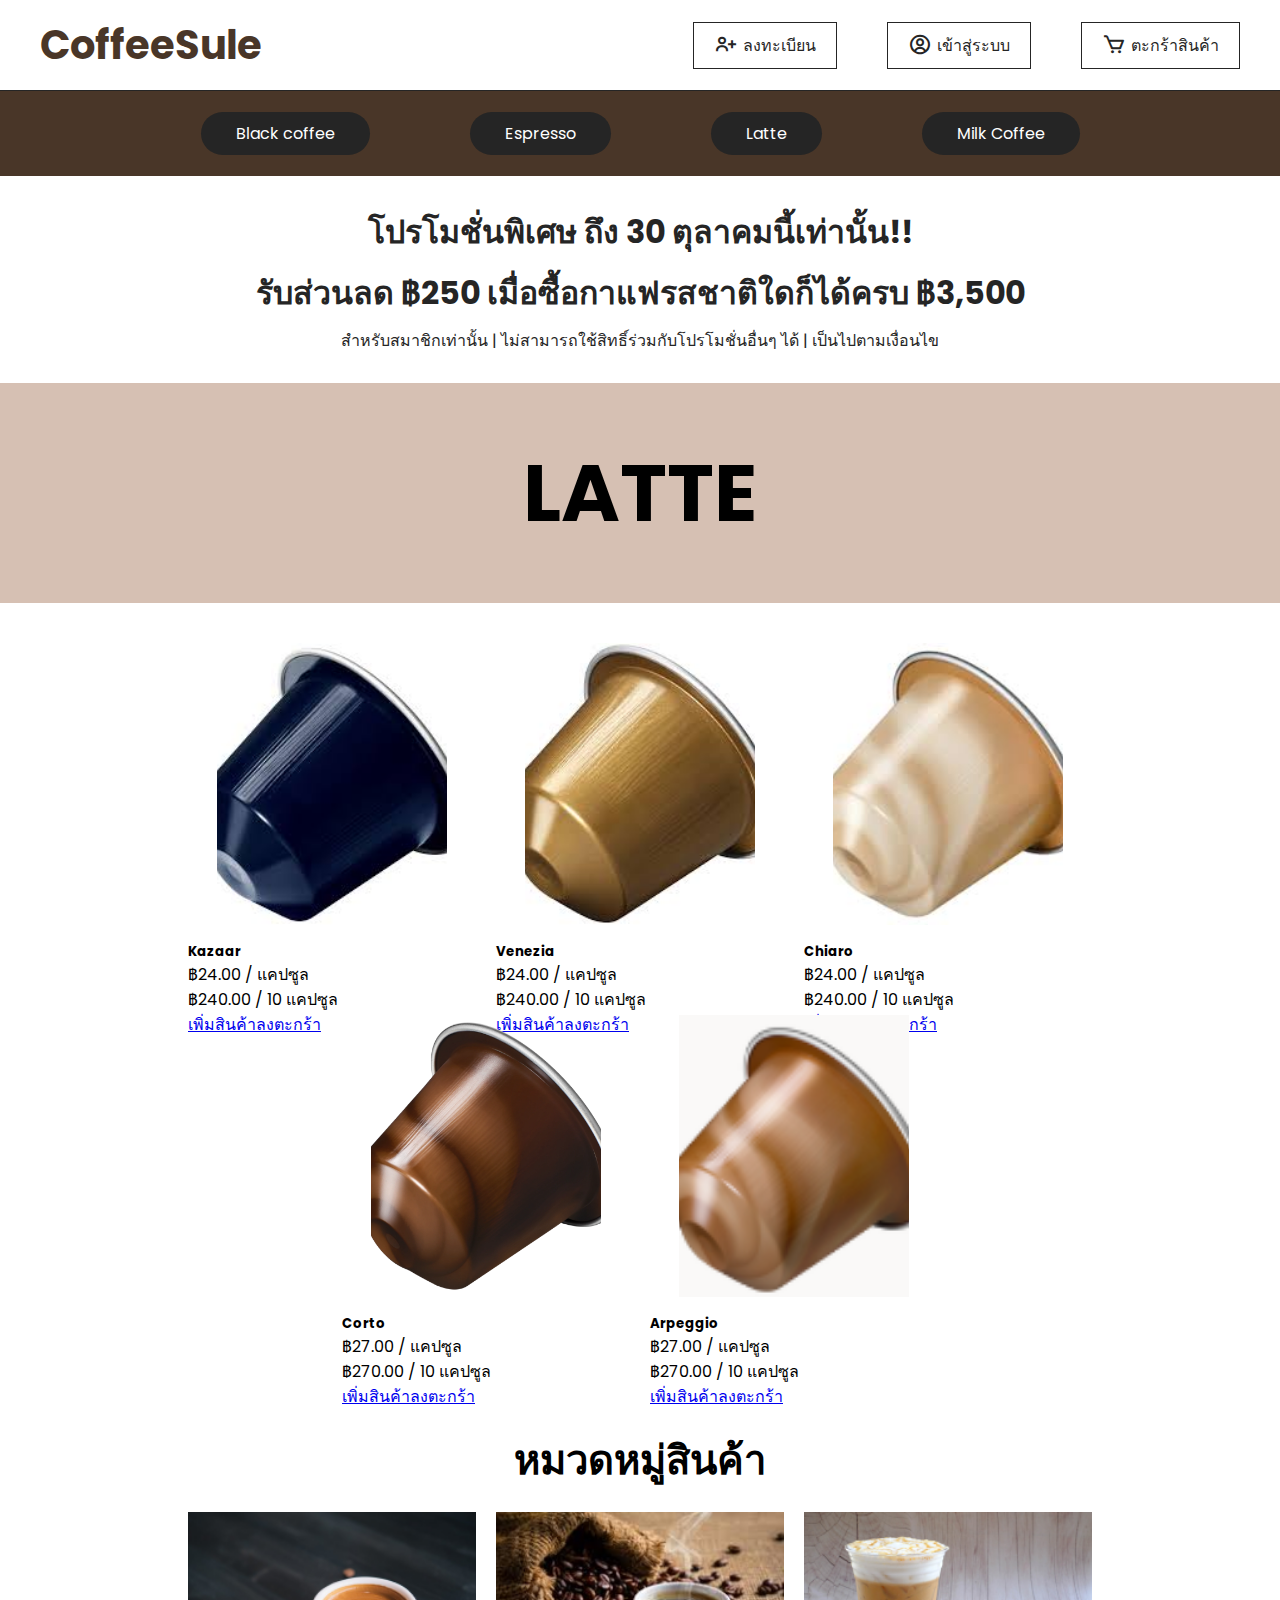
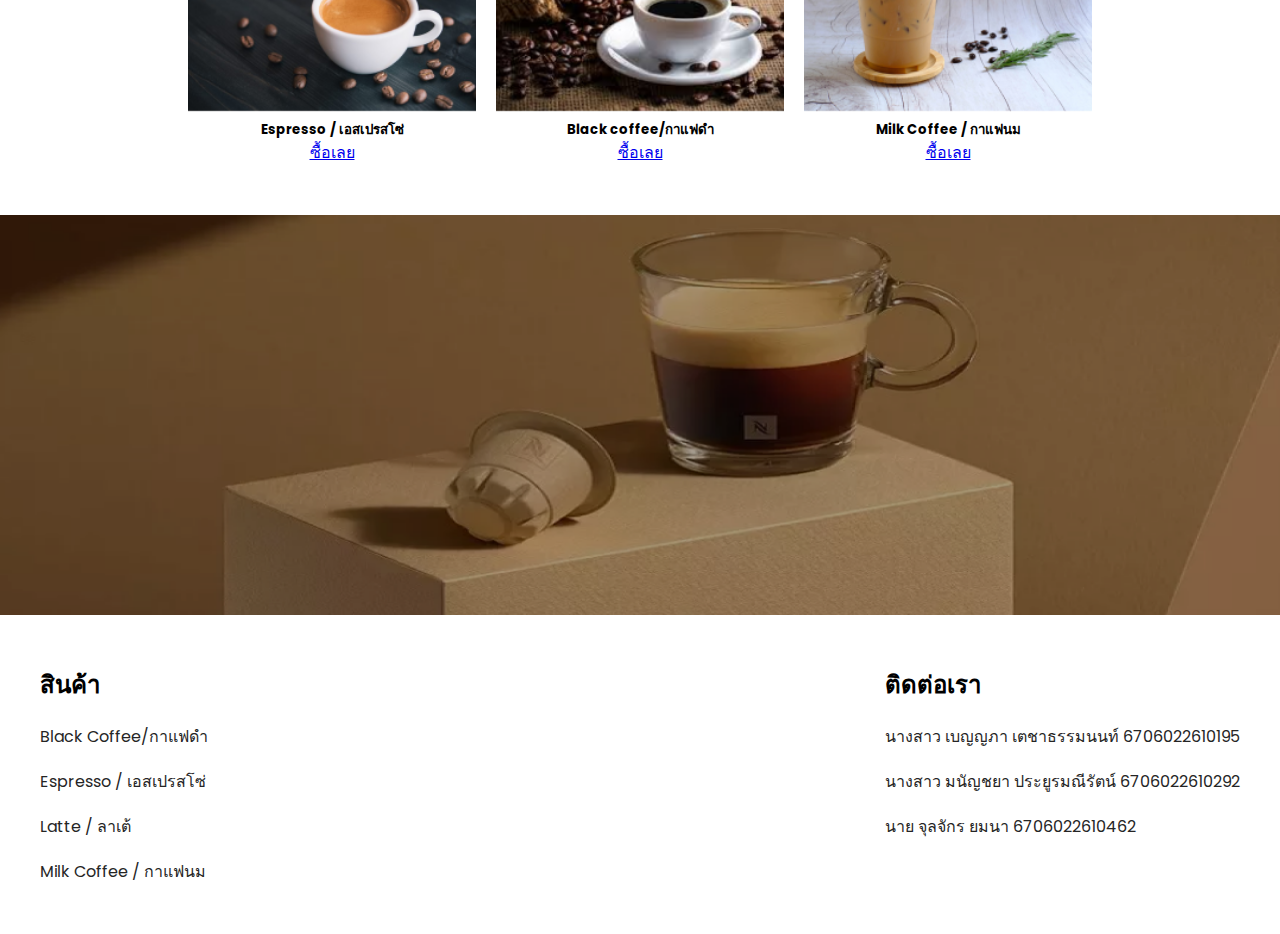
<file: latte.html>
<!DOCTYPE html>
<html lang="en">
  <head>
    <meta charset="UTF-8" />
    <meta name="viewport" content="width=device-width, initial-scale=1.0" />
    <title>LATTE</title>
    <!-- boxicon -->
    <link
      href="https://unpkg.com/boxicons@2.1.4/css/boxicons.min.css"
      rel="stylesheet"
    />
    <!-- global style -->
    <link rel="stylesheet" href="global.css" />
    <!-- Bootstrap 5 -->
    <link
      href="https://cdn.jsdelivr.net/npm/bootstrap@5.2.3/dist/css/bootstrap.min.css"
      rel="stylesheet"
      integrity="sha384-rbsA2VBKQhggwzxH7pPCaAqO46MgnOM80zW1RWuH61DGLwZJEdK2Kadq2F9CUG65"
      crossorigin="anonymous"
    />
    <!-- internal style -->
    <style>
      /* Products Section */
      .products {
        padding: 30px 0;
        background-color: var(--gray);
      }
      .products-container {
        display: flex;
        flex-wrap: wrap;
        gap: 20px;
        justify-content: center;
      }
      .card {
        width: 18rem;
      }
      /* Products Section */
    </style>
  </head>
  <body>
    <!-- Navbar Section -->
    <nav>
      <div class="container">
        <div class="nav-container">
          <a class="nav-logo" href="/">CoffeeSule</a>
          <div class="nav-menu-toggle" id="nav-menu-toggle">
            <i class="bx bx-menu icon"></i>
          </div>
          <ul class="nav-menu" id="nav-menu">
            <li>
              <a href="register.html"
                ><i class="bx bx-user-plus icon"></i> ลงทะเบียน</a
              >
            </li>
            <li>
              <a href="login.html"
                ><i class="bx bx-user-circle icon"></i> เข้าสู่ระบบ</a
              >
            </li>
            <li>
              <a href="cart.html"
                ><i class="bx bx-cart icon"></i> ตะกร้าสินค้า</a
              >
            </li>
          </ul>
        </div>
      </div>
    </nav>
    <style>
      .nav-menu-toggle {
        display: none;
        cursor: pointer;
      }
      @media (max-width: 768px) {
        .nav-menu {
          display: none;
          flex-direction: column;
          padding: 20px 0;
          width: 100%;
          position: absolute;
          top: 90px; /* Adjust based on your navbar height */
          left: 0;
          background-color: white; /* Adjust based on your design */
          box-shadow: 0 8px 16px rgba(0, 0, 0, 0.2);
        }
        .nav-menu-toggle {
          display: block;
        }
        .nav-menu.active {
          display: flex;
        }
      }
    </style>
    <script>
      document
        .getElementById("nav-menu-toggle")
        .addEventListener("click", function () {
          document.getElementById("nav-menu").classList.toggle("active");
        });
    </script>
    <!-- Navbar Section -->
    <!-- Category Section -->
    <section class="category">
      <div class="container">
        <div class="category-container">
          <ul class="category-menu">
            <li><a href="black_coffee.html">Black coffee</a></li>
            <li><a href="expresso.html">Espresso</a></li>
            <li><a href="latte.html">Latte</a></li>
            <li><a href="milk_coffee.html">Milk Coffee</a></li>
          </ul>
        </div>
      </div>
    </section>
    <!-- Category Section -->
    <!-- Special Section -->
    <section class="special">
      <div class="container">
        <div class="special-container">
          <h1>โปรโมชั่นพิเศษ ถึง 30 ตุลาคมนี้เท่านั้น!!</h1>
          <h1>รับส่วนลด ฿250 เมื่อซื้อกาแฟรสชาติใดก็ได้ครบ ฿3,500</h1>
          <p>
            สำหรับสมาชิกเท่านั้น | ไม่สามารถใช้สิทธิ์ร่วมกับโปรโมชั่นอื่นๆ ได้ |
            เป็นไปตามเงื่อนไข
          </p>
        </div>
      </div>
    </section>
    <!-- Special Section -->
    <!-- Banner Section -->
    <section class="banner">
      <div class="container">
        <div class="banner-container">
          <h1>LATTE</h1>
        </div>
      </div>
    </section>
    <!-- Banner Section -->
    <!-- Products Section -->
    <section class="products">
      <div class="container">
        <div class="products-container">
          <div class="card" style="width: 18rem">
            <img
              src="./assets/products/latte/Kazaar.jpg"
              class="card-img-top"
              alt="..."
              style="width: 80%; height: 80%; margin: 10px 10%"
            />
            <div class="card-body">
              <h5 class="card-title">Kazaar</h5>
              <p class="card-text">
                ฿24.00 / แคปซูล <br />
                ฿240.00 / 10 แคปซูล
              </p>
              <a href="#" class="btn btn-primary">เพิ่มสินค้าลงตะกร้า</a>
            </div>
          </div>
          <div class="card" style="width: 18rem">
            <img
              src="./assets/products/latte/images.jpg"
              class="card-img-top"
              alt="..."
              style="width: 80%; height: 80%; margin: 10px 10%"
            />
            <div class="card-body">
              <h5 class="card-title">Venezia</h5>
              <p class="card-text">
                ฿24.00 / แคปซูล <br />
                ฿240.00 / 10 แคปซูล
              </p>
              <a href="#" class="btn btn-primary">เพิ่มสินค้าลงตะกร้า</a>
            </div>
          </div>
          <div class="card" style="width: 18rem">
            <img
              src="./assets/products/latte/Chiaro.jpg"
              class="card-img-top"
              alt="..."
              style="width: 80%; height: 80%; margin: 10px 10%"
            />
            <div class="card-body">
              <h5 class="card-title">Chiaro</h5>
              <p class="card-text">
                ฿24.00 / แคปซูล <br />
                ฿240.00 / 10 แคปซูล
              </p>
              <a href="#" class="btn btn-primary">เพิ่มสินค้าลงตะกร้า</a>
            </div>
          </div>
          <div class="card" style="width: 18rem">
            <img
              src="./assets/products/latte/Corto.webp"
              class="card-img-top"
              alt="..."
              style="width: 80%; height: 80%; margin: 10px 10%"
            />
            <div class="card-body">
              <h5 class="card-title">Corto</h5>
              <p class="card-text">
                ฿27.00 / แคปซูล <br />
                ฿270.00 / 10 แคปซูล
              </p>
              <a href="#" class="btn btn-primary">เพิ่มสินค้าลงตะกร้า</a>
            </div>
          </div>
          <div class="card" style="width: 18rem">
            <img
              src="./assets/products/latte/Arpeggio.png"
              class="card-img-top"
              alt="..."
              style="width: 80%; height: 80%; margin: 10px 10%"
            />
            <div class="card-body">
              <h5 class="card-title">Arpeggio</h5>
              <p class="card-text">
                ฿27.00 / แคปซูล <br />
                ฿270.00 / 10 แคปซูล
              </p>
              <a href="#" class="btn btn-primary">เพิ่มสินค้าลงตะกร้า</a>
            </div>
          </div>
        </div>
      </div>
    </section>
    <!-- Products Section -->
    <!-- Coffees Section -->
    <section class="coffees">
      <div class="container">
        <div class="coffees-container">
          <h1>หมวดหมู่สินค้า</h1>
          <div class="coffees-cards">
            <div class="card" style="width: 18rem">
              <img
                src="/assets/category/Cover-Espresso-1080x675 1.png"
                class="card-img-top"
                alt="dark_coffee"
              />
              <div class="card-body">
                <h5 class="card-title">Espresso / เอสเปรสโซ่</h5>
                <a href="expresso.html" class="btn btn-primary">ซื้อเลย</a>
              </div>
            </div>
            <div class="card" style="width: 18rem">
              <img
                src="/assets/category/images 1.png"
                class="card-img-top"
                alt="dark_coffee"
              />
              <div class="card-body">
                <h5 class="card-title">Black coffee/กาแฟดำ</h5>
                <a href="black_coffee.html" class="btn btn-primary">ซื้อเลย</a>
              </div>
            </div>
            <div class="card" style="width: 18rem">
              <img
                src="/assets/category/95bcea87-d77c-4236-9cb2-39229c61b15c 1.png"
                class="card-img-top"
                alt="dark_coffee"
              />
              <div class="card-body">
                <h5 class="card-title">Milk Coffee / กาแฟนม</h5>
                <a href="milk_coffee.html" class="btn btn-primary">ซื้อเลย</a>
              </div>
            </div>
          </div>
        </div>
      </div>
      <div class="coffees-image"></div>
    </section>
    <!-- Coffees Section -->
    <!-- Footer Section -->
    <footer>
      <div class="container">
        <div class="footer-container">
          <div class="footer-products">
            <h1>สินค้า</h1>
            <ul class="footer-products-list">
              <li><a href="black_coffee.html">Black Coffee/กาแฟดำ</a></li>
              <li><a href="expresso.html">Espresso / เอสเปรสโซ่</a></li>
              <li><a href="latte.html">Latte / ลาเต้</a></li>
              <li><a href="milk_coffee.html">Milk Coffee / กาแฟนม</a></li>
            </ul>
          </div>
          <div class="footer-services">
            
          </div>
          <div class="footer-contact">
            <h1>ติดต่อเรา</h1>
            <ul class="footer-contact-list">
              <li><a href="#">นางสาว เบญญภา เตชาธรรมนนท์ 6706022610195</a></li>
              <li><a href="#">นางสาว มนัญชยา ประยูรมณีรัตน์ 6706022610292</a></li>
              <li><a href="#">นาย จุลจักร ยมนา 6706022610462</a></li>
            </ul>
          </div>
        </div>
      </div>
    </footer>
    <!-- Footer Section -->
    <script
      src="https://cdn.jsdelivr.net/npm/bootstrap@5.2.3/dist/js/bootstrap.bundle.min.js"
      integrity="sha384-kenU1KFdBIe4zVF0s0G1M5b4hcpxyD9F7jL+jjXkk+Q2h455rYXK/7HAuoJl+0I4"
      crossorigin="anonymous"
    ></script>
  </body>
</html>
</file>
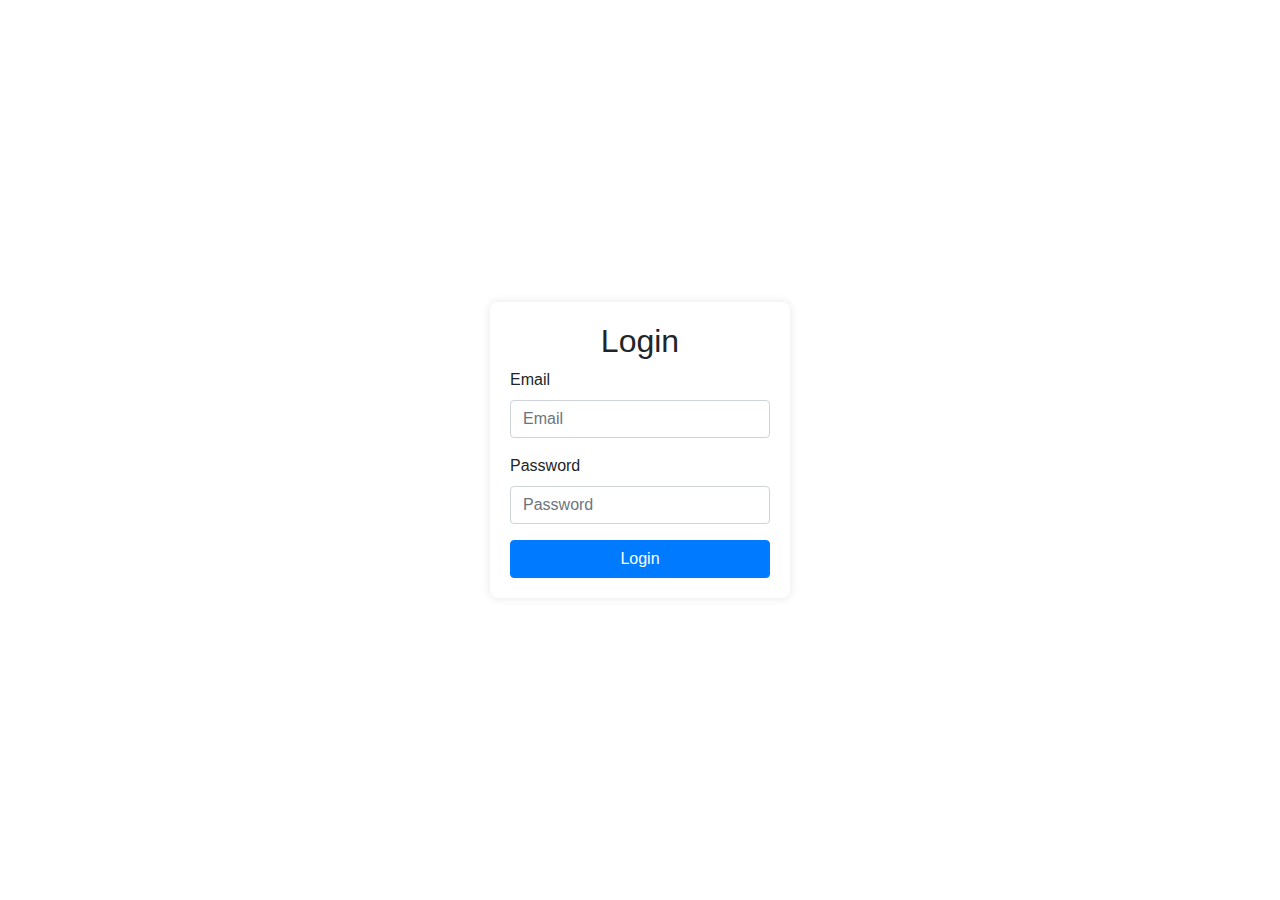
<file: login.html>
<!DOCTYPE html>
<html lang="en">
<head>
    <meta charset="UTF-8">
    <meta name="viewport" content="width=device-width, initial-scale=1.0">
    <title>Login</title>
    <link href="https://stackpath.bootstrapcdn.com/bootstrap/4.5.2/css/bootstrap.min.css" rel="stylesheet">
    <style>
        body {
            font-family: Arial, sans-serif;
            background-color: #ffffff;
            display: flex;
            justify-content: center;
            align-items: center;
            height: 100vh;
            margin: 0;
        }
        .login-container {
            background-color: #fff;
            padding: 20px;
            border-radius: 8px;
            box-shadow: 0 0 10px rgba(0, 0, 0, 0.1);
            width: 300px;
        }
    </style>
</head>
<body>
    <div class="login-container">
        <h2 class="text-center">Login</h2>
        <form action="/login" method="post"></form>
            <div class="form-group">
                <label for="email">Email</label>
                <input type="text" class="form-control" id="email" name="email" placeholder="Email" required>
            </div>
            <div class="form-group">
                <label for="password">Password</label>
                <input type="password" class="form-control" id="password" name="password" placeholder="Password" required>
            </div>
            <button type="submit" class="btn btn-primary btn-block">Login</button>
        </form>
    </div>
    <script src="https://code.jquery.com/jquery-3.5.1.slim.min.js"></script>
    <script src="https://cdn.jsdelivr.net/npm/@popperjs/core@2.5.4/dist/umd/popper.min.js"></script>
    <script src="https://stackpath.bootstrapcdn.com/bootstrap/4.5.2/js/bootstrap.min.js"></script>
</body>
</html>
</file>
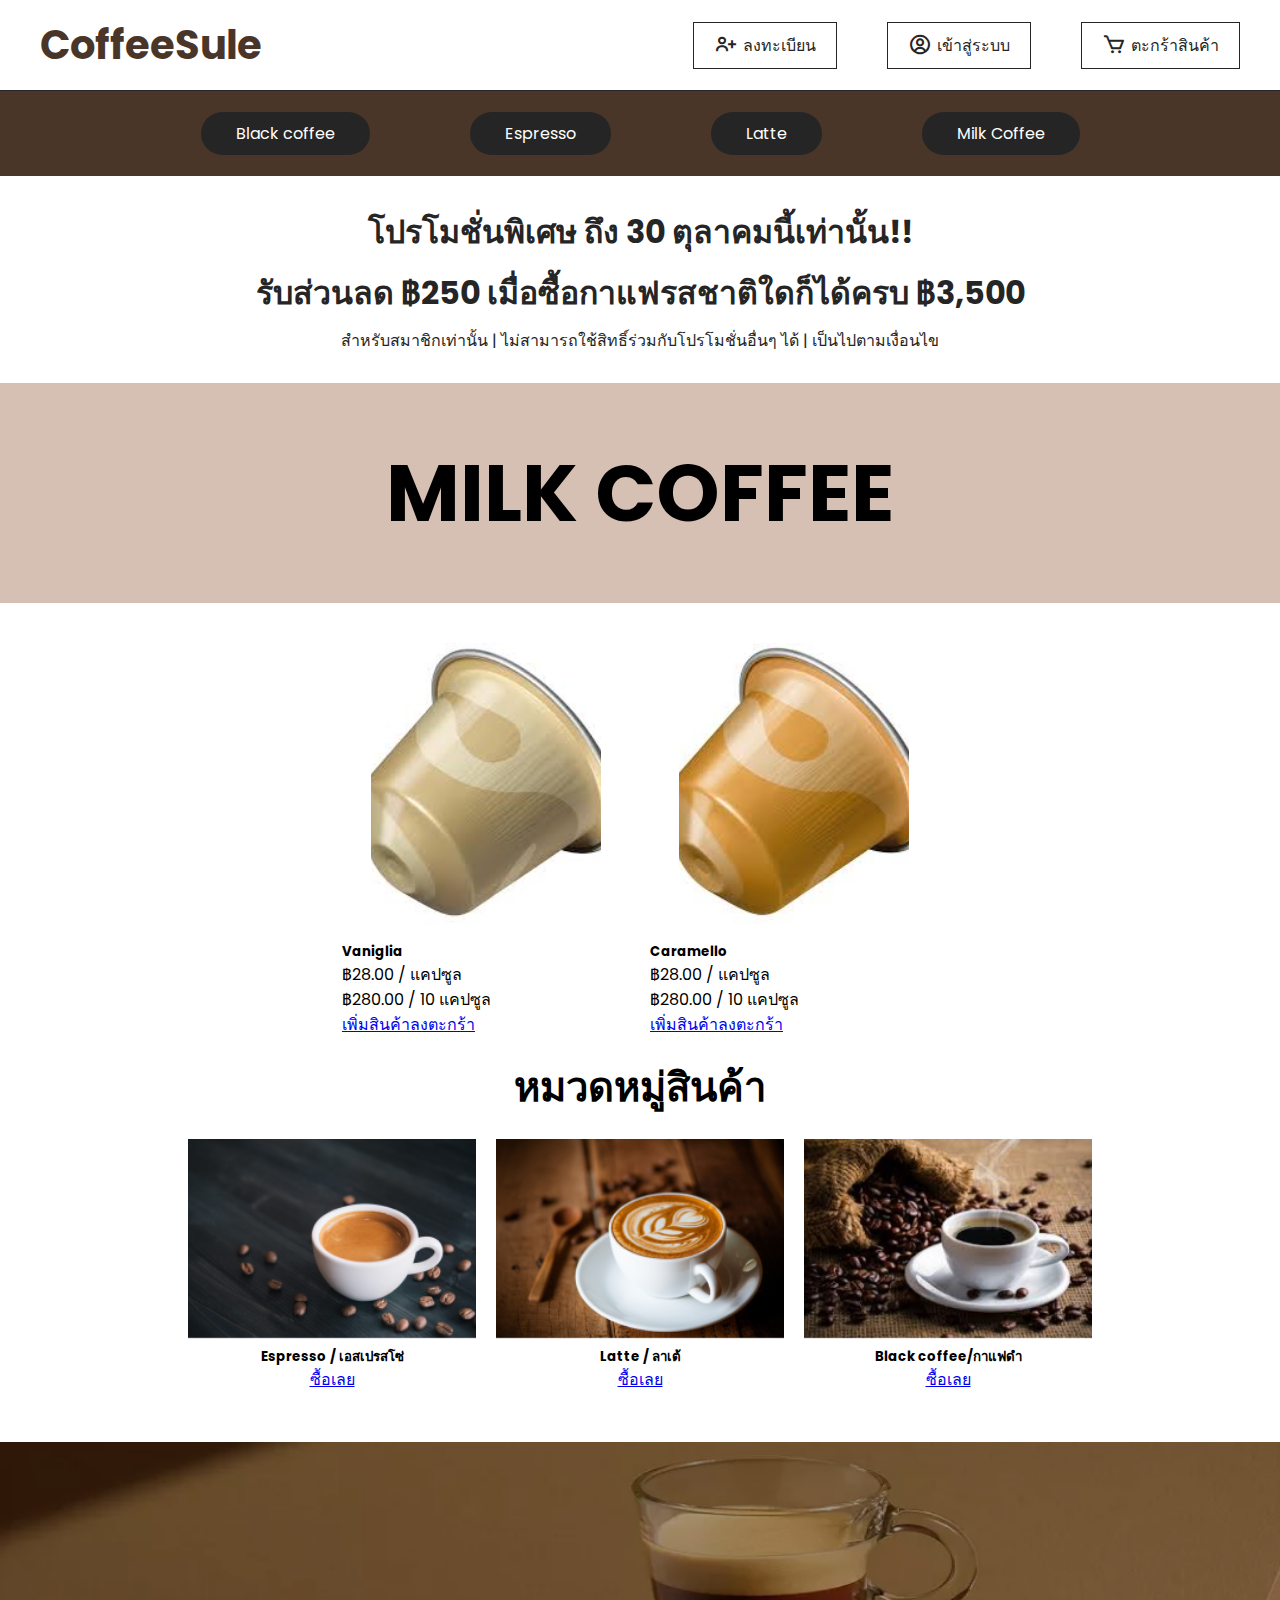
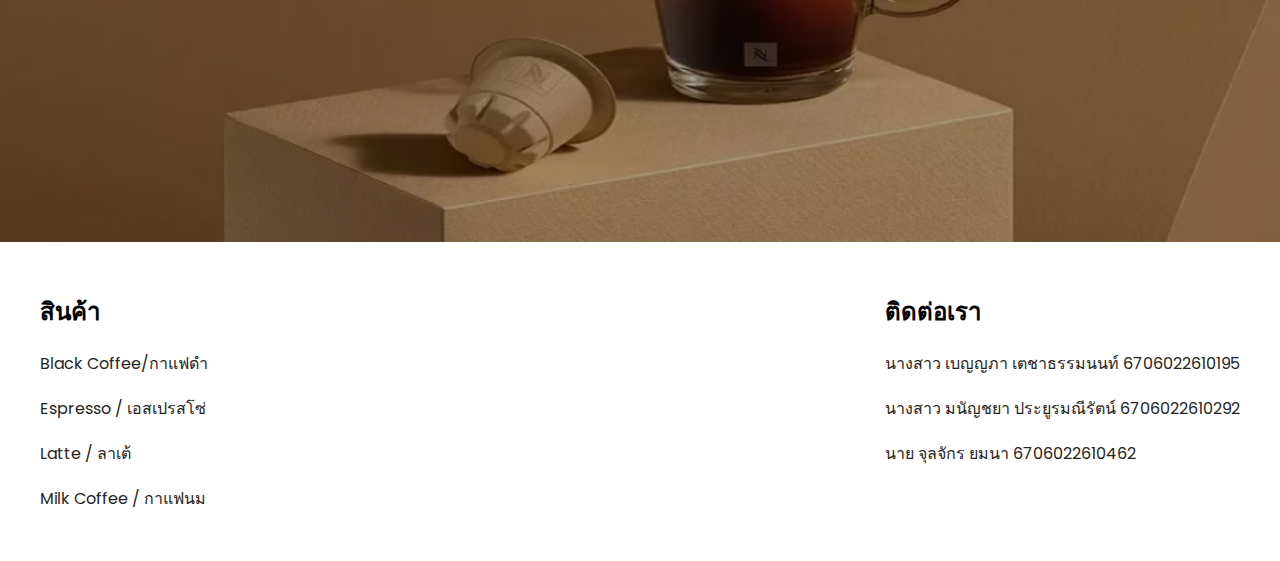
<file: milk_coffee.html>
<!DOCTYPE html>
<html lang="en">
  <head>
    <meta charset="UTF-8" />
    <meta name="viewport" content="width=device-width, initial-scale=1.0" />
    <title>MILK COFFEE</title>
    <!-- boxicon -->
    <link
      href="https://unpkg.com/boxicons@2.1.4/css/boxicons.min.css"
      rel="stylesheet"
    />
    <!-- global style -->
    <link rel="stylesheet" href="global.css" />
    <!-- Bootstrap 5 -->
    <link
      href="https://cdn.jsdelivr.net/npm/bootstrap@5.2.3/dist/css/bootstrap.min.css"
      rel="stylesheet"
      integrity="sha384-rbsA2VBKQhggwzxH7pPCaAqO46MgnOM80zW1RWuH61DGLwZJEdK2Kadq2F9CUG65"
      crossorigin="anonymous"
    />
    <!-- internal style -->
    <style>
      /* Products Section */
      .products {
        padding: 30px 0;
        background-color: var(--gray);
      }
      .products-container {
        display: flex;
        flex-wrap: wrap;
        gap: 20px;
        justify-content: center;
      }
      .card {
        width: 18rem;
      }
      /* Products Section */
    </style>
  </head>
  <body>
    <!-- Navbar Section -->
    <nav>
      <div class="container">
        <div class="nav-container">
          <a class="nav-logo" href="/">CoffeeSule</a>
          <div class="nav-menu-toggle" id="nav-menu-toggle">
            <i class="bx bx-menu icon"></i>
          </div>
          <ul class="nav-menu" id="nav-menu">
            <li>
              <a href="register.html"
                ><i class="bx bx-user-plus icon"></i> ลงทะเบียน</a
              >
            </li>
            <li>
              <a href="login.html"
                ><i class="bx bx-user-circle icon"></i> เข้าสู่ระบบ</a
              >
            </li>
            <li>
              <a href="cart.html"
                ><i class="bx bx-cart icon"></i> ตะกร้าสินค้า</a
              >
            </li>
          </ul>
        </div>
      </div>
    </nav>
    <style>
      .nav-menu-toggle {
        display: none;
        cursor: pointer;
      }
      @media (max-width: 768px) {
        .nav-menu {
          display: none;
          flex-direction: column;
          padding: 20px 0;
          width: 100%;
          position: absolute;
          top: 90px; /* Adjust based on your navbar height */
          left: 0;
          background-color: white; /* Adjust based on your design */
          box-shadow: 0 8px 16px rgba(0, 0, 0, 0.2);
        }
        .nav-menu-toggle {
          display: block;
        }
        .nav-menu.active {
          display: flex;
        }
      }
    </style>
    <script>
      document
        .getElementById("nav-menu-toggle")
        .addEventListener("click", function () {
          document.getElementById("nav-menu").classList.toggle("active");
        });
    </script>
    <!-- Navbar Section -->
    <!-- Category Section -->
    <section class="category">
      <div class="container">
        <div class="category-container">
          <ul class="category-menu">
            <li><a href="black_coffee.html">Black coffee</a></li>
            <li><a href="expresso.html">Espresso</a></li>
            <li><a href="latte.html">Latte</a></li>
            <li><a href="milk_coffee.html">Milk Coffee</a></li>
          </ul>
        </div>
      </div>
    </section>
    <!-- Category Section -->
    <!-- Special Section -->
    <section class="special">
      <div class="container">
        <div class="special-container">
          <h1>โปรโมชั่นพิเศษ ถึง 30 ตุลาคมนี้เท่านั้น!!</h1>
          <h1>รับส่วนลด ฿250 เมื่อซื้อกาแฟรสชาติใดก็ได้ครบ ฿3,500</h1>
          <p>
            สำหรับสมาชิกเท่านั้น | ไม่สามารถใช้สิทธิ์ร่วมกับโปรโมชั่นอื่นๆ ได้ |
            เป็นไปตามเงื่อนไข
          </p>
        </div>
      </div>
    </section>
    <!-- Special Section -->
    <!-- Banner Section -->
    <section class="banner">
      <div class="container">
        <div class="banner-container">
          <h1>MILK COFFEE</h1>
        </div>
      </div>
    </section>
    <!-- Banner Section -->
    <!-- Products Section -->
    <section class="products">
      <div class="container">
        <div class="products-container">
          <div class="card" style="width: 18rem">
            <img
              src="./assets/products/Milk_coffee/download.jpg"
              class="card-img-top"
              alt="..."
              style="width: 80%; height: 80%; margin: 10px 10%"
            />
            <div class="card-body">
              <h5 class="card-title">Vaniglia</h5>
              <p class="card-text">
                ฿28.00 / แคปซูล <br />
                ฿280.00 / 10 แคปซูล
              </p>
              <a href="#" class="btn btn-primary">เพิ่มสินค้าลงตะกร้า</a>
            </div>
          </div>
          <div class="card" style="width: 18rem">
            <img
              src="./assets/products/Milk_coffee/download (1).jpg"
              class="card-img-top"
              alt="..."
              style="width: 80%; height: 80%; margin: 10px 10%"
            />
            <div class="card-body">
              <h5 class="card-title">Caramello</h5>
              <p class="card-text">
                ฿28.00 / แคปซูล <br />
                ฿280.00 / 10 แคปซูล
              </p>
              <a href="#" class="btn btn-primary">เพิ่มสินค้าลงตะกร้า</a>
            </div>
          </div>
        </div>
      </div>
    </section>
    <!-- Products Section -->
    <!-- Coffees Section -->
    <section class="coffees">
      <div class="container">
        <div class="coffees-container">
          <h1>หมวดหมู่สินค้า</h1>
          <div class="coffees-cards">
            <div class="card" style="width: 18rem">
              <img
                src="/assets/category/Cover-Espresso-1080x675 1.png"
                class="card-img-top"
                alt="dark_coffee"
              />
              <div class="card-body">
                <h5 class="card-title">Espresso / เอสเปรสโซ่</h5>
                <a href="expresso.html" class="btn btn-primary">ซื้อเลย</a>
              </div>
            </div>
            <div class="card" style="width: 18rem">
              <img
                src="/assets/category/937cadcd-2fed-4cca-a111-8bad7fbd54f8 1.png"
                class="card-img-top"
                alt="dark_coffee"
              />
              <div class="card-body">
                <h5 class="card-title">Latte / ลาเต้</h5>
                <a href="latte.html" class="btn btn-primary">ซื้อเลย</a>
              </div>
            </div>
            <div class="card" style="width: 18rem">
              <img
                src="/assets/category/images 1.png"
                class="card-img-top"
                alt="dark_coffee"
              />
              <div class="card-body">
                <h5 class="card-title">Black coffee/กาแฟดำ</h5>
                <a href="black_coffee.html" class="btn btn-primary">ซื้อเลย</a>
              </div>
            </div>
          </div>
        </div>
      </div>
      <div class="coffees-image"></div>
    </section>
    <!-- Coffees Section -->
    <!-- Footer Section -->
    <footer>
      <div class="container">
        <div class="footer-container">
          <div class="footer-products">
            <h1>สินค้า</h1>
            <ul class="footer-products-list">
              <li><a href="black_coffee.html">Black Coffee/กาแฟดำ</a></li>
              <li><a href="expresso.html">Espresso / เอสเปรสโซ่</a></li>
              <li><a href="latte.html">Latte / ลาเต้</a></li>
              <li><a href="milk_coffee.html">Milk Coffee / กาแฟนม</a></li>
            </ul>
          </div>
          <div class="footer-services">
            <ul class="footer-services-list">
            </ul>
          </div>
          <div class="footer-contact">
            <h1>ติดต่อเรา</h1>
            <ul class="footer-contact-list">
              <li><a href="#">นางสาว เบญญภา เตชาธรรมนนท์ 6706022610195</a></li>
              <li><a href="#">นางสาว มนัญชยา ประยูรมณีรัตน์ 6706022610292</a></li>
              <li><a href="#">นาย จุลจักร ยมนา 6706022610462</a></li>
            </ul>
          </div>
        </div>
      </div>
    </footer>
    <!-- Footer Section -->
    <script
      src="https://cdn.jsdelivr.net/npm/bootstrap@5.2.3/dist/js/bootstrap.bundle.min.js"
      integrity="sha384-kenU1KFdBIe4zVF0s0G1M5b4hcpxyD9F7jL+jjXkk+Q2h455rYXK/7HAuoJl+0I4"
      crossorigin="anonymous"
    ></script>
  </body>
</html>
</file>
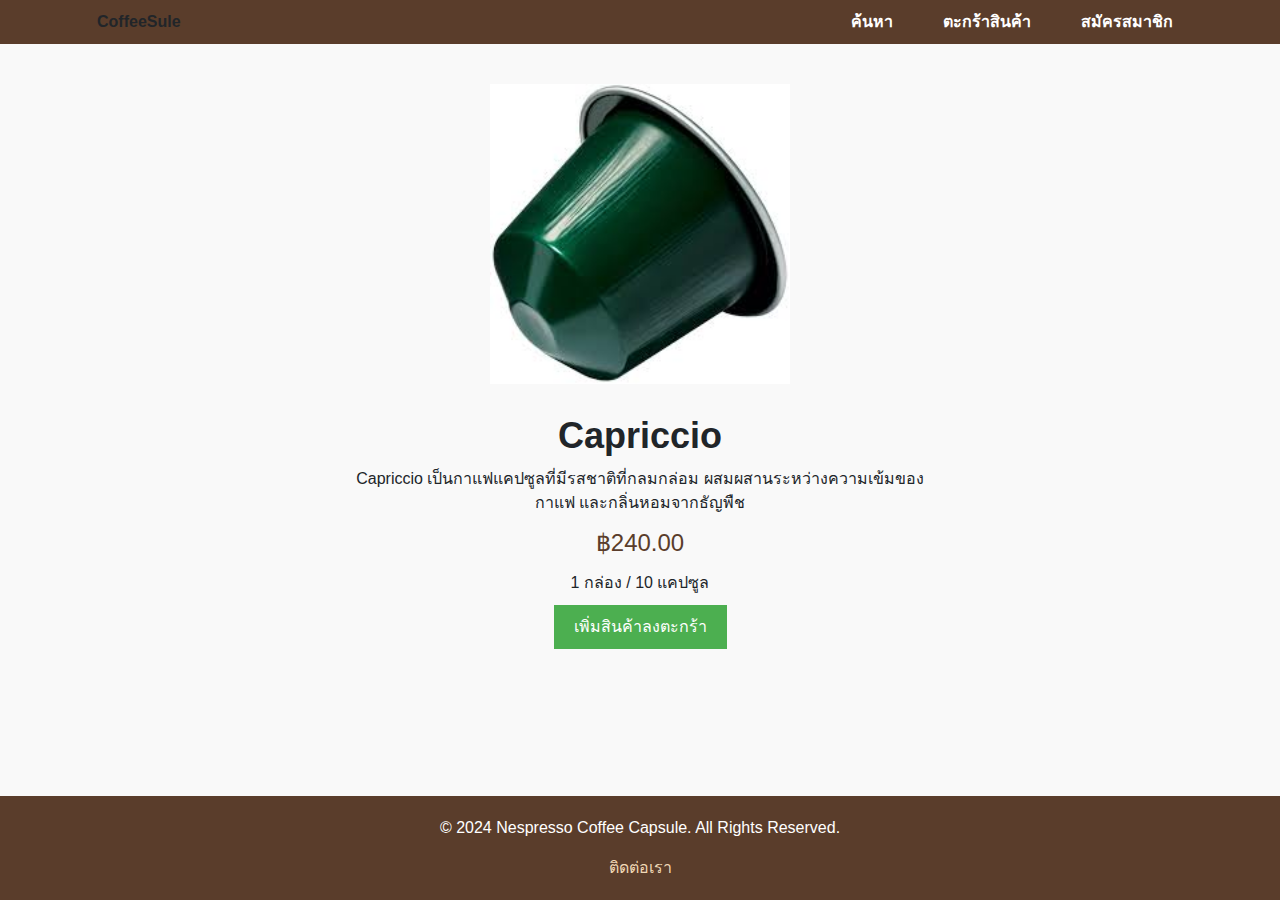
<file: product copy.html>
<!DOCTYPE html>
<html lang="en">
  <head>
    <meta charset="UTF-8" />
    <meta name="viewport" content="width=device-width, initial-scale=1.0" />
    <title>Nespresso Coffee Capsule</title>
    <!-- Boxicons -->
    <link
      href="https://unpkg.com/boxicons@2.1.4/css/boxicons.min.css"
      rel="stylesheet"
    />
    <!-- Bootstrap -->
    <link
      href="https://cdn.jsdelivr.net/npm/bootstrap@5.2.3/dist/css/bootstrap.min.css"
      rel="stylesheet"
    />
    <style>
      html, body {
        height: 100%;
        margin: 0;
        padding: 0;
        display: flex;
        flex-direction: column;
      }

      body {
        font-family: Arial, sans-serif;
        background-color: #f9f9f9;
        flex: 1;
      }

      .container.product-container {
        text-align: center;
        margin: 20px auto;
        max-width: 600px;
        flex: 1;
      }

      /* Navbar Styles */
      nav {
        background-color: #5a3d2b;
        padding: 10px 0;
      }

      nav a {
        color: white;
        text-decoration: none;
        font-weight: bold;
        padding: 8px 15px;
      }

      .nav-container {
        display: flex;
        justify-content: space-between;
        align-items: center;
      }

      .nav-menu {
        display: flex;
        list-style-type: none;
        margin: 0;
      }

      .nav-menu li {
        margin: 0 10px;
      }

      .promotion-banner {
        background-color: #f0d8b6;
        text-align: center;
        padding: 10px;
        font-size: 18px;
        font-weight: bold;
        color: #5a3d2b;
      }

      /* Category Buttons */
      .category-buttons {
        display: flex;
        justify-content: center;
        gap: 10px;
        margin: 20px 0;
      }

      .category-buttons button {
        padding: 10px 20px;
        border: 1px solid #5a3d2b;
        background-color: white;
        color: #5a3d2b;
        font-weight: bold;
        cursor: pointer;
      }

      .category-buttons button:hover {
        background-color: #5a3d2b;
        color: white;
      }

      /* Product Section */
      .product-container img {
        max-width: 100%;
        height: 300px;
        margin: 20px 0;
      }

      .product-title {
        font-size: 36px;
        font-weight: bold;
        margin: 10px 0;
      }

      .product-description {
        font-size: 16px;
        margin: 10px 0;
      }

      .product-price {
        font-size: 24px;
        color: #5a3d2b;
        margin: 10px 0;
      }

      .add-to-cart-btn {
        background-color: #4caf50;
        color: white;
        padding: 10px 20px;
        border: none;
        cursor: pointer;
      }

      .add-to-cart-btn:hover {
        background-color: #388e3c;
      }

      /* Footer Section */
      footer {
        background-color: #5a3d2b;
        padding: 20px;
        text-align: center;
        color: white;
        margin-top: auto;
      }

      footer a {
        color: #f0d8b6;
        text-decoration: none;
      }

      footer a:hover {
        text-decoration: underline;
      }
    </style>
  </head>
  <body>
    <!-- Navbar Section -->
    <nav>
      <div class="container nav-container">
        <a href="/" class="navbar-brand">CoffeeSule</a>
        <ul class="nav-menu">
          <li><a href="#">ค้นหา</a></li>
          <li><a href="#">ตะกร้าสินค้า</a></li>
          <li><a href="#">สมัครสมาชิก</a></li>
        </ul>
      </div>
    </nav>

    <!-- Product Section -->
    <div class="container product-container">
      <img
        src="assets/products/black_coffee/Capriccio.jpg"
        alt="Nespresso Coffee Capsule"
      />
      <h2 class="product-title">Capriccio</h2>
      <p class="product-description">
        Capriccio เป็นกาแฟแคปซูลที่มีรสชาติที่กลมกล่อม ผสมผสานระหว่างความเข้มของกาแฟ
        และกลิ่นหอมจากธัญพืช
      </p>
      <p class="product-price">฿240.00</p>
      <p class="product-description">1 กล่อง / 10 แคปซูล</p>
      <button class="add-to-cart-btn">เพิ่มสินค้าลงตะกร้า</button>
    </div>

    <!-- Footer Section -->
    <footer>
      <p>&copy; 2024 Nespresso Coffee Capsule. All Rights Reserved.</p>
      <a href="#">ติดต่อเรา</a>
    </footer>

    <!-- Bootstrap JS -->
    <script
      src="https://cdn.jsdelivr.net/npm/bootstrap@5.2.3/dist/js/bootstrap.bundle.min.js"
    ></script>
  </body>
</html>
</file>
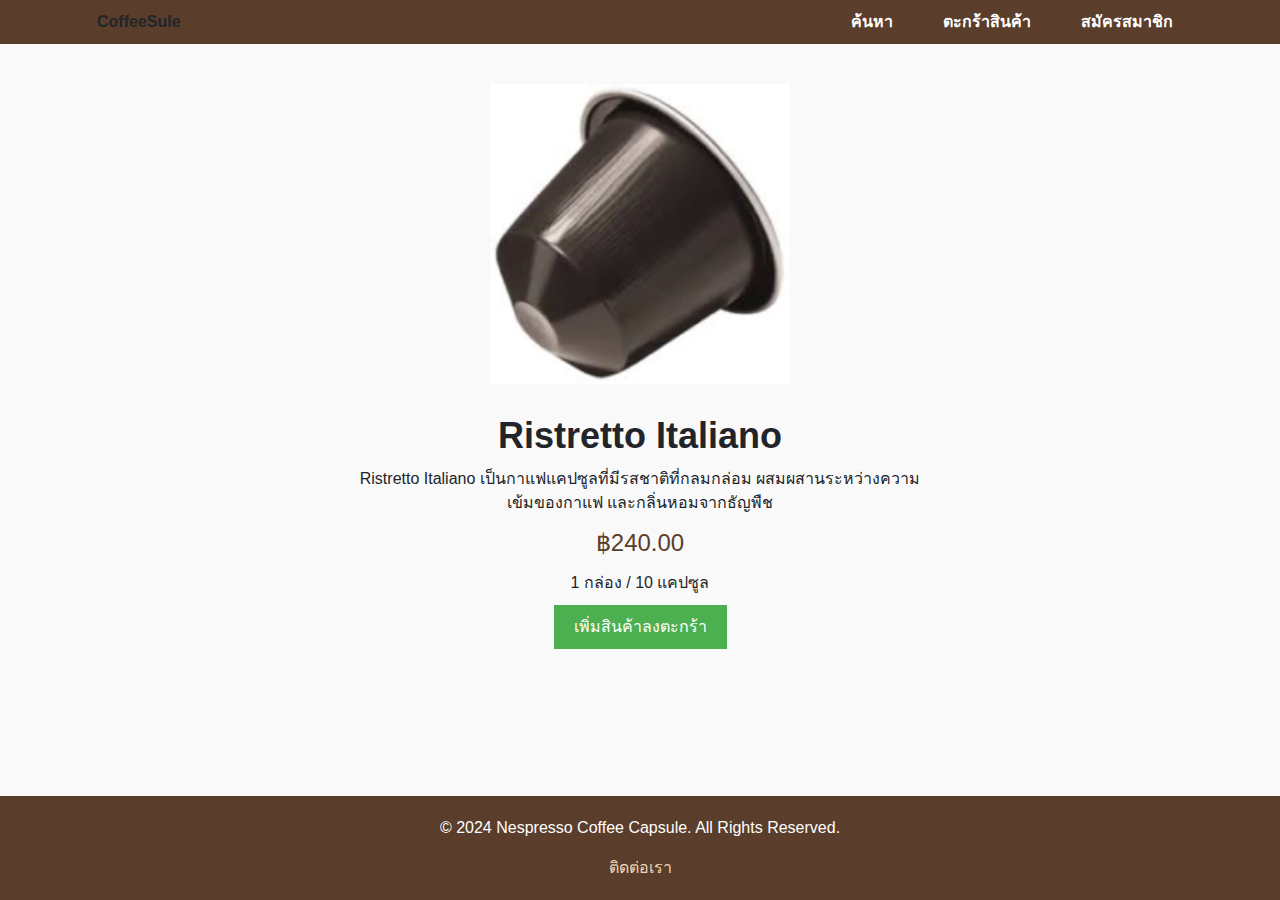
<file: product.html>
<!DOCTYPE html>
<html lang="en">
  <head>
    <meta charset="UTF-8" />
    <meta name="viewport" content="width=device-width, initial-scale=1.0" />
    <title>Nespresso Coffee Capsule</title>
    <!-- Boxicons -->
    <link
      href="https://unpkg.com/boxicons@2.1.4/css/boxicons.min.css"
      rel="stylesheet"
    />
    <!-- Bootstrap -->
    <link
      href="https://cdn.jsdelivr.net/npm/bootstrap@5.2.3/dist/css/bootstrap.min.css"
      rel="stylesheet"
    />
    <style>
      html, body {
        height: 100%;
        margin: 0;
        padding: 0;
        display: flex;
        flex-direction: column;
      }

      body {
        font-family: Arial, sans-serif;
        background-color: #f9f9f9;
        flex: 1;
      }

      .container.product-container {
        text-align: center;
        margin: 20px auto;
        max-width: 600px;
        flex: 1;
      }

      /* Navbar Styles */
      nav {
        background-color: #5a3d2b;
        padding: 10px 0;
      }

      nav a {
        color: white;
        text-decoration: none;
        font-weight: bold;
        padding: 8px 15px;
      }

      .nav-container {
        display: flex;
        justify-content: space-between;
        align-items: center;
      }

      .nav-menu {
        display: flex;
        list-style-type: none;
        margin: 0;
      }

      .nav-menu li {
        margin: 0 10px;
      }

      .promotion-banner {
        background-color: #f0d8b6;
        text-align: center;
        padding: 10px;
        font-size: 18px;
        font-weight: bold;
        color: #5a3d2b;
      }

      /* Category Buttons */
      .category-buttons {
        display: flex;
        justify-content: center;
        gap: 10px;
        margin: 20px 0;
      }

      .category-buttons button {
        padding: 10px 20px;
        border: 1px solid #5a3d2b;
        background-color: white;
        color: #5a3d2b;
        font-weight: bold;
        cursor: pointer;
      }

      .category-buttons button:hover {
        background-color: #5a3d2b;
        color: white;
      }

      /* Product Section */
      .product-container img {
        max-width: 100%;
        height: 300px;
        margin: 20px 0;
      }

      .product-title {
        font-size: 36px;
        font-weight: bold;
        margin: 10px 0;
      }

      .product-description {
        font-size: 16px;
        margin: 10px 0;
      }

      .product-price {
        font-size: 24px;
        color: #5a3d2b;
        margin: 10px 0;
      }

      .add-to-cart-btn {
        background-color: #4caf50;
        color: white;
        padding: 10px 20px;
        border: none;
        cursor: pointer;
      }

      .add-to-cart-btn:hover {
        background-color: #388e3c;
      }

      /* Footer Section */
      footer {
        background-color: #5a3d2b;
        padding: 20px;
        text-align: center;
        color: white;
        margin-top: auto;
      }

      footer a {
        color: #f0d8b6;
        text-decoration: none;
      }

      footer a:hover {
        text-decoration: underline;
      }
    </style>
  </head>
  <body>
    <!-- Navbar Section -->
    <nav>
      <div class="container nav-container">
        <a href="/" class="navbar-brand">CoffeeSule</a>
        <ul class="nav-menu">
          <li><a href="#">ค้นหา</a></li>
          <li><a href="#">ตะกร้าสินค้า</a></li>
          <li><a href="#">สมัครสมาชิก</a></li>
        </ul>
      </div>
    </nav>

    <!-- Product Section -->
    <div class="container product-container">
      <img
        src="assets/products/black_coffee/images (2) 1 (2).png"
        alt="Nespresso Coffee Capsule"
      />
      <h2 class="product-title">Ristretto Italiano</h2>
      <p class="product-description">
        Ristretto Italiano เป็นกาแฟแคปซูลที่มีรสชาติที่กลมกล่อม ผสมผสานระหว่างความเข้มของกาแฟ
        และกลิ่นหอมจากธัญพืช
      </p>
      <p class="product-price">฿240.00</p>
      <p class="product-description">1 กล่อง / 10 แคปซูล</p>
      <button class="add-to-cart-btn">เพิ่มสินค้าลงตะกร้า</button>
    </div>

    <!-- Footer Section -->
    <footer>
      <p>&copy; 2024 Nespresso Coffee Capsule. All Rights Reserved.</p>
      <a href="#">ติดต่อเรา</a>
    </footer>

    <!-- Bootstrap JS -->
    <script
      src="https://cdn.jsdelivr.net/npm/bootstrap@5.2.3/dist/js/bootstrap.bundle.min.js"
    ></script>
  </body>
</html>
</file>
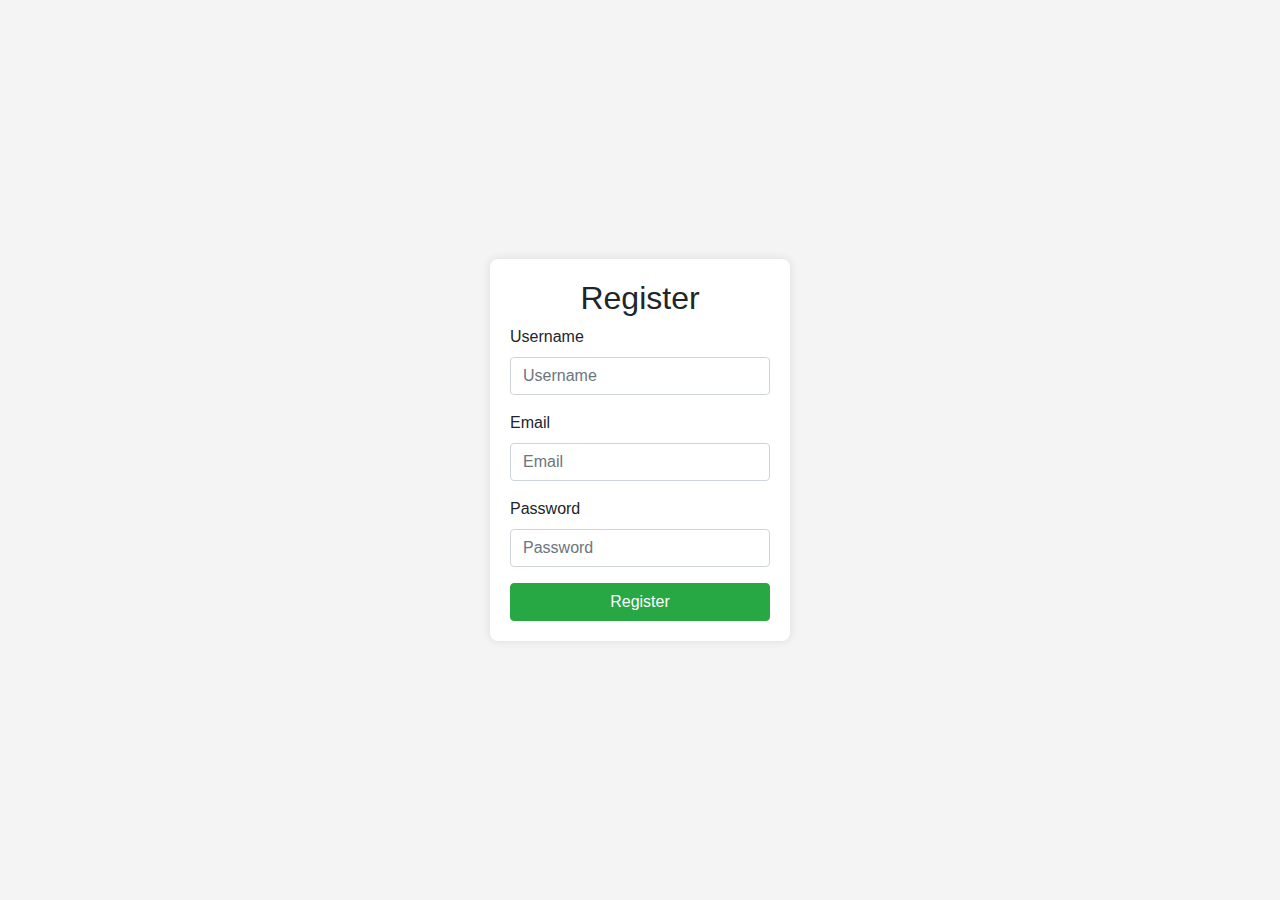
<file: register.html>
<!DOCTYPE html>
<html lang="en">
<head>
    <meta charset="UTF-8">
    <meta name="viewport" content="width=device-width, initial-scale=1.0">
    <title>Register</title>
    <link href="https://stackpath.bootstrapcdn.com/bootstrap/4.5.2/css/bootstrap.min.css" rel="stylesheet">
    <style>
        body {
            font-family: Arial, sans-serif;
            background-color: #f4f4f4;
            display: flex;
            justify-content: center;
            align-items: center;
            height: 100vh;
            margin: 0;
        }
        .register-container {
            background-color: #fff;
            padding: 20px;
            border-radius: 8px;
            box-shadow: 0 0 10px rgba(0, 0, 0, 0.1);
            width: 300px;
        }
    </style>
</head>
<body>
    <div class="register-container">
        <h2 class="text-center">Register</h2>
        <form action="/register" method="post">
            <div class="form-group">
                <label for="username">Username</label>
                <input type="text" class="form-control" id="username" name="username" placeholder="Username" required>
            </div>
            <div class="form-group">
                <label for="email">Email</label>
                <input type="email" class="form-control" id="email" name="email" placeholder="Email" required>
            </div>
            <div class="form-group">
                <label for="password">Password</label>
                <input type="password" class="form-control" id="password" name="password" placeholder="Password" required>
            </div>
            <button type="submit" class="btn btn-success btn-block">Register</button>
        </form>
    </div>
    <script src="https://code.jquery.com/jquery-3.5.1.slim.min.js"></script>
    <script src="https://cdn.jsdelivr.net/npm/@popperjs/core@2.5.4/dist/umd/popper.min.js"></script>
    <script src="https://stackpath.bootstrapcdn.com/bootstrap/4.5.2/js/bootstrap.min.js"></script>
</body>
</html>
</file>
<file: global.css>
/* Base styles */
@import url("https://fonts.googleapis.com/css2?family=Poppins:ital,wght@0,100;0,200;0,300;0,400;0,500;0,600;0,700;0,800;0,900;1,100;1,200;1,300;1,400;1,500;1,600;1,700;1,800;1,900&display=swap");

* {
  margin: 0;
  padding: 0;
  box-sizing: border-box;
}

:root {
  --primary: #493628;
  --secondary: #d6c0b3;
  --black: #252525;
  --gray: #ffffff;
}

body {
  font-family: "Poppins", sans-serif;
  font-size: 16px;
}

h1 {
  font-size: 2.5rem;
  font-weight: 700;
}

.container {
  max-width: 1200px;
  margin: 0 auto;
}

.icon {
  font-size: 1.5rem;
}

/* Navbar Section */
nav {
  padding: 15px;
  border-bottom: 1px solid var(--black);
}
.nav-container {
  display: flex;
  justify-content: space-between;
  align-items: center;
}
.nav-logo {
  font-weight: bold;
  font-size: 2.5rem;
  text-decoration: none;
  color: var(--primary);
}
.nav-menu {
  display: flex;
  align-items: center;
  list-style: none;
  gap: 50px;
}
.nav-menu li a {
  text-decoration: none;
  color: var(--black);
  border: 1px solid var(--black);
  padding: 10px 20px;
  transition: all 0.3s ease;
  display: flex;
  gap: 5px;
}
.nav-menu li a:hover {
  background-color: var(--black);
  color: #ffffff;
}
/* Navbar Section */

/* Category Section */
.category {
  padding: 30px 0;
  background-color: var(--primary);
}
.category-menu {
  display: flex;
  justify-content: center;
  align-items: center;
  gap: 100px;
  list-style: none;
}
.category-menu li a {
  text-decoration: none;
  color: #ffffff;
  background-color: var(--black);
  padding: 10px 35px;
  border-radius: 50px;
  transition: all 0.3s ease;
}
.category-menu li a:hover {
  background-color: #000000;
}
/* Category Section */

/* Coffees Section */
.coffees-container {
  text-align: center;
  margin: 40px 0;
}
.coffees h1 {
  font-size: 2.5rem;
  font-weight: bold;
  margin-bottom: 20px;
}
.coffees-cards {
  display: flex;
  flex-wrap: wrap;
  gap: 20px;
  justify-content: center;
}
.coffees-card {
  flex: 1 1 calc(25% - 20px);
  max-width: calc(25% - 20px);
  box-sizing: border-box;
}
.coffees-image {
  background: url("./assets/category/Group%2015.png");
  background-size: cover;
  background-position: center;
  height: 400px;
  margin-top: 50px;
}
/* Coffees Section */

/* Footer Section */
footer {
  padding: 50px 0;
}
.footer-container {
  display: flex;
  justify-content: space-between;
}
.footer-products h1,
.footer-services h1,
.footer-contact h1 {
  font-size: 1.5rem;
  font-weight: bold;
  margin-bottom: 20px;
}
.footer-products-list,
.footer-services-list,
.footer-contact-list {
  padding: 0;
  list-style: none;
  display: flex;
  flex-direction: column;
  gap: 20px;
}
.footer-products-list li a,
.footer-services-list li a,
.footer-contact-list li a {
  text-decoration: none;
  color: var(--black);
  margin-bottom: 10px;
}
/* Footer Section */

.card-img-top {
  object-fit: cover;
  height: 200px;
  width: 100%;
}

/* Special Section */
.special {
  padding: 30px 0;
  background-color: var(--gray);
  color: var(--black);
}
.special-container {
  text-align: center;
  display: flex;
  flex-direction: column;
  align-items: center;
  gap: 10px;
}
.special-container h1 {
  font-size: 2rem;
}
/* Special Section */

/* Banner Section */
.banner {
  background-color: var(--secondary);
}
.banner-container {
  text-align: center;
  padding: 50px 0;
}
.banner-container h1 {
  color: #000000;
  font-size: 5rem;
  font-weight: 700;
}
/* Banner Section */

/* Responsive Design for Mobile Devices */
@media (max-width: 768px) {
  .container {
    padding: 0 20px;
  }

  .nav-menu {
    display: none;
    flex-direction: column;
    gap: 20px;
  }

  .nav-menu.active {
    display: flex;
  }

  .nav-menu li a {
    padding: 10px;
    width: 100%;
    text-align: center;
  }

  .nav-toggle {
    display: block;
    cursor: pointer;
    font-size: 2rem;
    color: var(--black);
  }

  .category-menu {
    flex-direction: column;
    gap: 20px;
  }

  .category-menu li a {
    padding: 10px 20px;
  }

  .coffees-cards {
    flex-direction: column;
    align-items: center;
  }

  .coffees-card {
    flex: 1 1 100%;
    max-width: 100%;
  }

  .footer-container {
    flex-direction: column;
    gap: 20px;
  }

  .footer-products-list,
  .footer-services-list,
  .footer-contact-list {
    gap: 10px;
  }

  .banner-container h1 {
    font-size: 3rem;
  }

  .special-container {
    padding: 0 20px;
  }

  .special-container h1 {
    font-size: 1.5rem;
  }
}

/* Responsive Design for Tablets */
@media (min-width: 769px) and (max-width: 1024px) {
  .nav-menu {
    gap: 30px;
  }

  .nav-logo {
    font-size: 2rem;
  }

  .category-menu {
    gap: 50px;
  }

  .coffees-card {
    flex: 1 1 calc(50% - 20px);
    max-width: calc(50% - 20px);
  }

  .banner-container h1 {
    font-size: 3.5rem;
  }

  .special-container h1 {
    font-size: 1.75rem;
  }

  .category-menu {
    gap: 30px;
  }

  .coffees-cards {
    flex-wrap: wrap;
  }

  .coffees-card {
    flex: 1 1 calc(50% - 20px);
    max-width: calc(50% - 20px);
  }

  .banner-container h1 {
    font-size: 4rem;
  }

  .special-container h1 {
    font-size: 1.75rem;
  }
}

/* Responsive Design for Large Screens */
@media (min-width: 1025px) {
  .nav-menu {
    gap: 50px;
  }

  .category-menu {
    gap: 100px;
  }

  .coffees-cards {
    flex-wrap: wrap;
  }

  .coffees-card {
    flex: 1 1 calc(33.33% - 20px);
    max-width: calc(33.33% - 20px);
  }

  .banner-container h1 {
    font-size: 5rem;
  }

  .special-container h1 {
    font-size: 2rem;
  }
}
</file>
